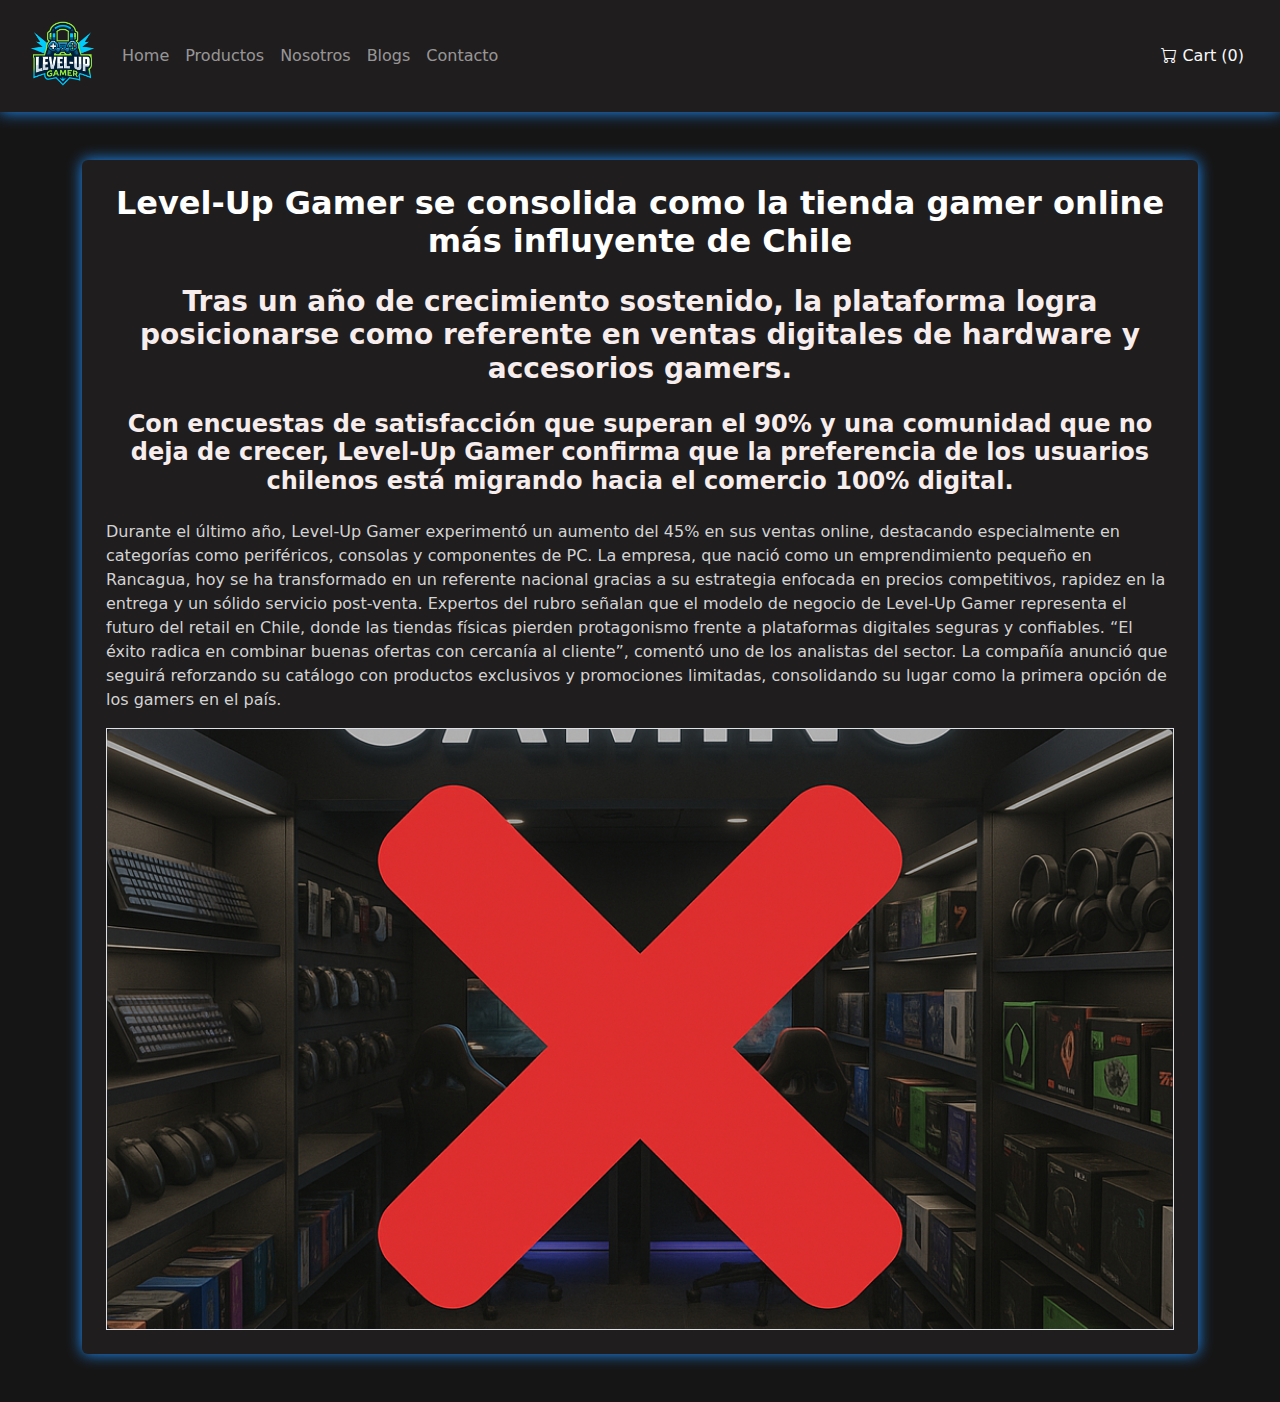
<file: blog1.html>
<!DOCTYPE html>
<html lang="en">
<head>
    <meta charset="UTF-8">
    <meta name="viewport" content="width=device-width, initial-scale=1.0">
    <title>Blogs - Noticias</title>
    <link
      href="https://cdn.jsdelivr.net/npm/bootstrap@5.3.3/dist/css/bootstrap.min.css"
      rel="stylesheet"
    />
    <link
      rel="stylesheet"
      href="https://cdn.jsdelivr.net/npm/bootstrap-icons/font/bootstrap-icons.css"
    />
    <link rel="stylesheet" href="./assets/css/blogs.css" />
</head>
<body style="background-color: #161515">
    <!-- NAVBAR -->
    <nav
      class="navbar navbar-expand-lg navbar-dark p-3"
      style="background-color: #1f1d1e"
    >
      <div class="container-fluid">
        <button
          class="navbar-toggler"
          type="button"
          data-bs-toggle="collapse"
          data-bs-target="#navbarTogglerDemo03"
          aria-controls="navbarTogglerDemo03"
          aria-expanded="false"
          aria-label="Toggle navigation"
        >
          <span class="navbar-toggler-icon"></span>
        </button>
        <a class="navbar-brand" href="#">
          <img
            src="./assets/img/Logotipo de _LEVEL-UP GAMER_.png"
            alt="Logo Level-Up Shop"
            height="70"
          />
        </a>
        <div class="collapse navbar-collapse" id="navbarTogglerDemo03">
          <ul class="navbar-nav me-auto mb-2 mb-lg-0">
            <li class="nav-item">
              <a class="nav-link" aria-current="page" href="#">Home</a>
            </li>
            <li class="nav-item">
              <a class="nav-link" href="./productos.html">Productos</a>
            </li>
            <li class="nav-item">
              <a class="nav-link" href="#">Nosotros</a>
            </li>
            <li class="nav-item">
              <a class="nav-link" href="./blogs.html">Blogs</a>
            </li>
            <li class="nav-item">
              <a class="nav-link" href="./contacto.html">Contacto</a>
            </li>
          </ul>
          <ul class="navbar-nav ms-auto">
            <li class="nav-item d-flex align-items-center">
              <a class="nav-link text-light" href="#">
                <i class="bi bi-cart"></i> Cart (0)
              </a>
            </li>
          </ul>
        </div>
      </div>
    </nav>

    <!-- BODY NOTICIA 1 -->
    <section class="container my-5">
        
        <div class="news-card rounded p-4 mb-5" style="background-color: #1f1d1e">
            <div>
                <div class="col g-4 align-items-center">
                    <div class="col">
                      <h2 class="text-center fw-bold mb-4" style="color: #ffffff">
                        Level-Up Gamer se consolida como la tienda gamer online más influyente de Chile
                        </h2>
                        <h3 class="text-center fw-bold mb-4" style="color: #f7eded">
                        Tras un año de crecimiento sostenido, la plataforma logra posicionarse como referente en ventas digitales de hardware y accesorios gamers.
                        </h3>
                        <h4 class="text-center fw-bold mb-4" style="color: #f7eded">
                            Con encuestas de satisfacción que superan el 90% y una comunidad que no deja de crecer, Level-Up Gamer confirma que la preferencia de los usuarios chilenos está migrando hacia el comercio 100% digital.
                        </h4>
                      <p class="" style="color: #d3d3d3">
                        Durante el último año, Level-Up Gamer experimentó un aumento del 45% en sus ventas online, destacando especialmente en categorías como periféricos, consolas y componentes de PC. La empresa, que nació como un emprendimiento pequeño en Rancagua, hoy se ha transformado en un referente nacional gracias a su estrategia enfocada en precios competitivos, rapidez en la entrega y un sólido servicio post-venta.
Expertos del rubro señalan que el modelo de negocio de Level-Up Gamer representa el futuro del retail en Chile, donde las tiendas físicas pierden protagonismo frente a plataformas digitales seguras y confiables. “El éxito radica en combinar buenas ofertas con cercanía al cliente”, comentó uno de los analistas del sector.
La compañía anunció que seguirá reforzando su catálogo con productos exclusivos y promociones limitadas, consolidando su lugar como la primera opción de los gamers en el país.
                      </p>
                    </div>
                    <div>
                        <div class="ratio ratio-16x9 border">
                          <img
                            src="./assets/img/no_tienda_fisica.png"
                            class="w-100 h-100 object-fit-cover rounded"
                            alt="Imagen del caso 1"
                          />
                        </div>
                      </div>
                  </div>
            </div>
          
        </div>

</body>
</html>
</file>
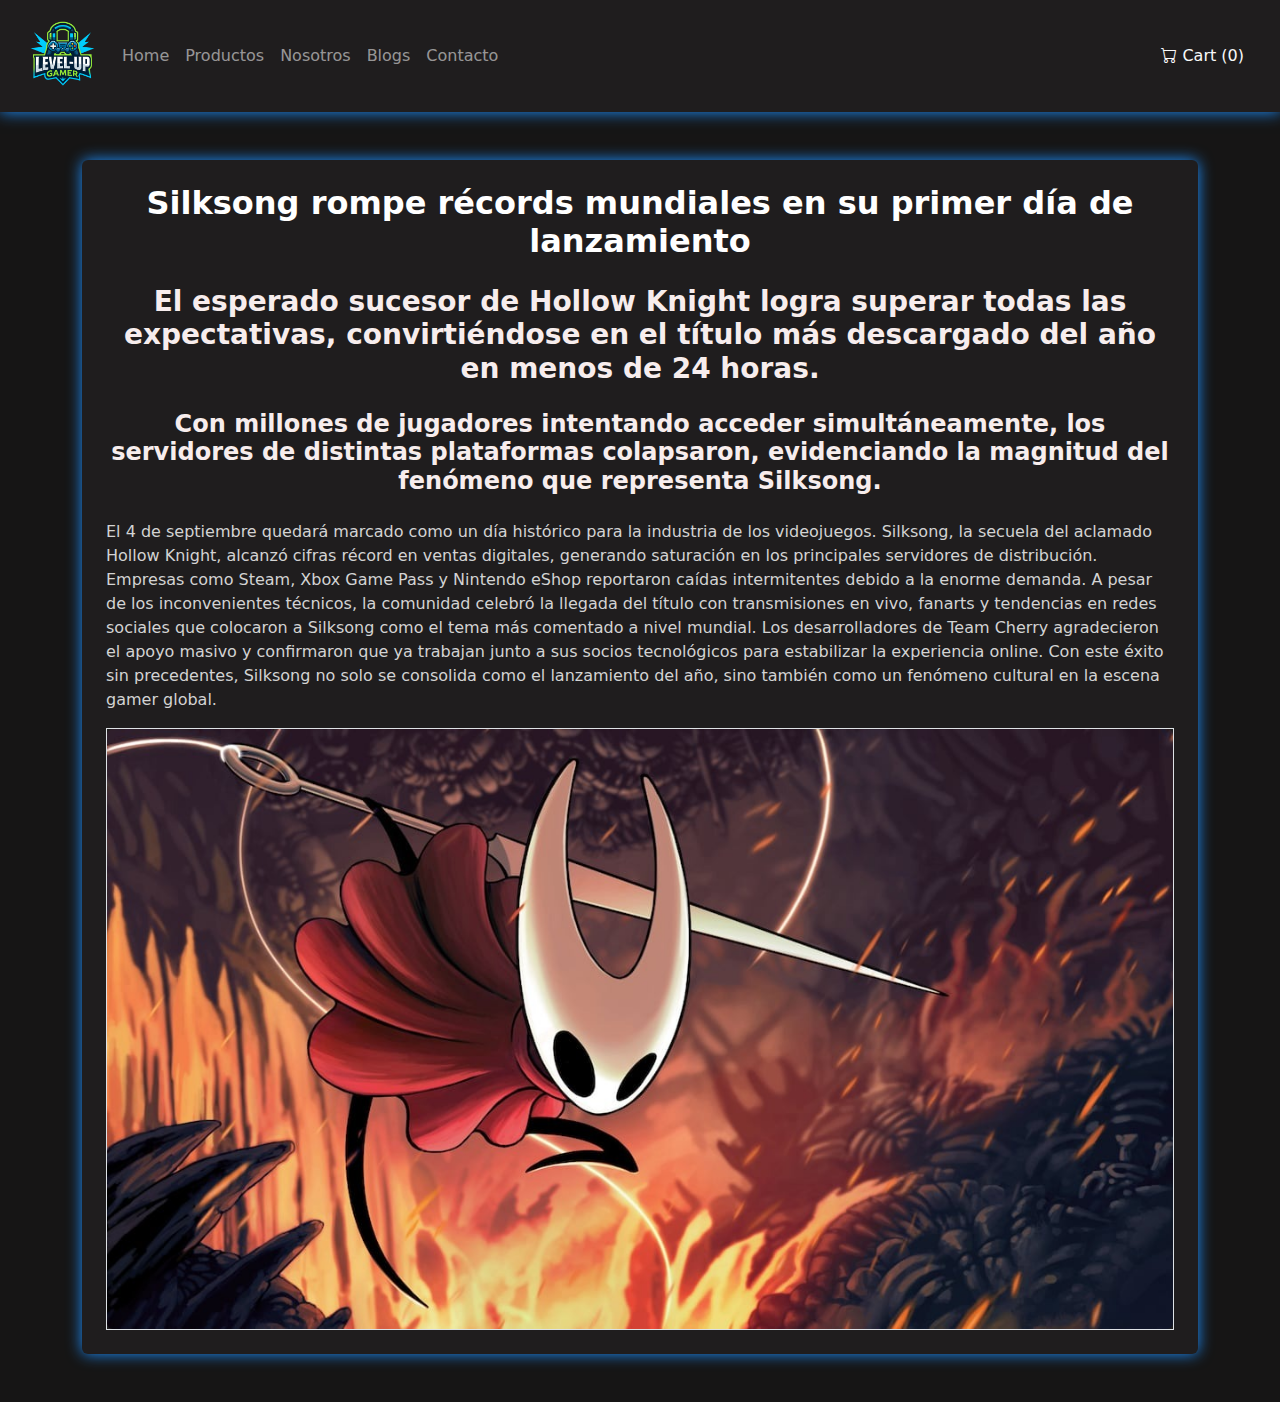
<file: blog2.html>
<!DOCTYPE html>
<html lang="en">
  <head>
    <meta charset="UTF-8" />
    <meta name="viewport" content="width=device-width, initial-scale=1.0" />
    <title>Blogs - Noticas</title>
    <link
      href="https://cdn.jsdelivr.net/npm/bootstrap@5.3.3/dist/css/bootstrap.min.css"
      rel="stylesheet"
    />
    <link rel="stylesheet" href="./assets/css/blogs.css" />
    <link
      rel="stylesheet"
      href="https://cdn.jsdelivr.net/npm/bootstrap-icons/font/bootstrap-icons.css"
    />
  </head>
  <body style="background-color: #161515">
    <!-- NAVBAR -->
    <nav
      class="navbar navbar-expand-lg navbar-dark p-3"
      style="background-color: #1f1d1e"
    >
      <div class="container-fluid">
        <button
          class="navbar-toggler"
          type="button"
          data-bs-toggle="collapse"
          data-bs-target="#navbarTogglerDemo03"
          aria-controls="navbarTogglerDemo03"
          aria-expanded="false"
          aria-label="Toggle navigation"
        >
          <span class="navbar-toggler-icon"></span>
        </button>
        <a class="navbar-brand" href="#">
          <img
            src="./assets/img/Logotipo de _LEVEL-UP GAMER_.png"
            alt="Logo Level-Up Shop"
            height="70"
          />
        </a>
        <div class="collapse navbar-collapse" id="navbarTogglerDemo03">
          <ul class="navbar-nav me-auto mb-2 mb-lg-0">
            <li class="nav-item">
              <a class="nav-link" aria-current="page" href="#">Home</a>
            </li>
            <li class="nav-item">
              <a class="nav-link" href="./productos.html">Productos</a>
            </li>
            <li class="nav-item">
              <a class="nav-link" href="#">Nosotros</a>
            </li>
            <li class="nav-item">
              <a class="nav-link" href="./blogs.html">Blogs</a>
            </li>
            <li class="nav-item">
              <a class="nav-link" href="./contacto.html">Contacto</a>
            </li>
          </ul>
          <ul class="navbar-nav ms-auto">
            <li class="nav-item d-flex align-items-center">
              <a class="nav-link text-light" href="#">
                <i class="bi bi-cart"></i> Cart (0)
              </a>
            </li>
          </ul>
        </div>
      </div>
    </nav>

    <!-- BODY NOTICIA 2 -->
    <section class="container my-5">
        
        <div class="news-card rounded p-4 mb-5" style="background-color: #1f1d1e">
            <div>
                <div class="col g-4 align-items-center">
                    <div class="col">
                      <h2 class="text-center fw-bold mb-4" style="color: #ffffff">
                        Silksong rompe récords mundiales en su primer día de lanzamiento
                        </h2>
                        <h3 class="text-center fw-bold mb-4" style="color: #f7eded">
                            El esperado sucesor de Hollow Knight logra superar todas las expectativas, convirtiéndose en el título más descargado del año en menos de 24 horas.
                        </h3>
                        <h4 class="text-center fw-bold mb-4" style="color: #f7eded">
                            Con millones de jugadores intentando acceder simultáneamente, los servidores de distintas plataformas colapsaron, evidenciando la magnitud del fenómeno que representa Silksong.
                        </h4>
                      <p class="" style="color: #d3d3d3">
                        El 4 de septiembre quedará marcado como un día histórico para la industria de los videojuegos. Silksong, la secuela del aclamado Hollow Knight, alcanzó cifras récord en ventas digitales, generando saturación en los principales servidores de distribución.

                        Empresas como Steam, Xbox Game Pass y Nintendo eShop reportaron caídas intermitentes debido a la enorme demanda. A pesar de los inconvenientes técnicos, la comunidad celebró la llegada del título con transmisiones en vivo, fanarts y tendencias en redes sociales que colocaron a Silksong como el tema más comentado a nivel mundial.
                        
                        Los desarrolladores de Team Cherry agradecieron el apoyo masivo y confirmaron que ya trabajan junto a sus socios tecnológicos para estabilizar la experiencia online. Con este éxito sin precedentes, Silksong no solo se consolida como el lanzamiento del año, sino también como un fenómeno cultural en la escena gamer global.
                      </p>
                    </div>
                    <div>
                        <div class="ratio ratio-16x9 border">
                          <img
                            src="./assets/img/silksong.jpg"
                            class="w-100 h-100 object-fit-cover rounded"
                            alt="Imagen del caso 2"
                          />
                        </div>
                      </div>
                  </div>
            </div>
          
        </div>

</body>
</html>
</file>
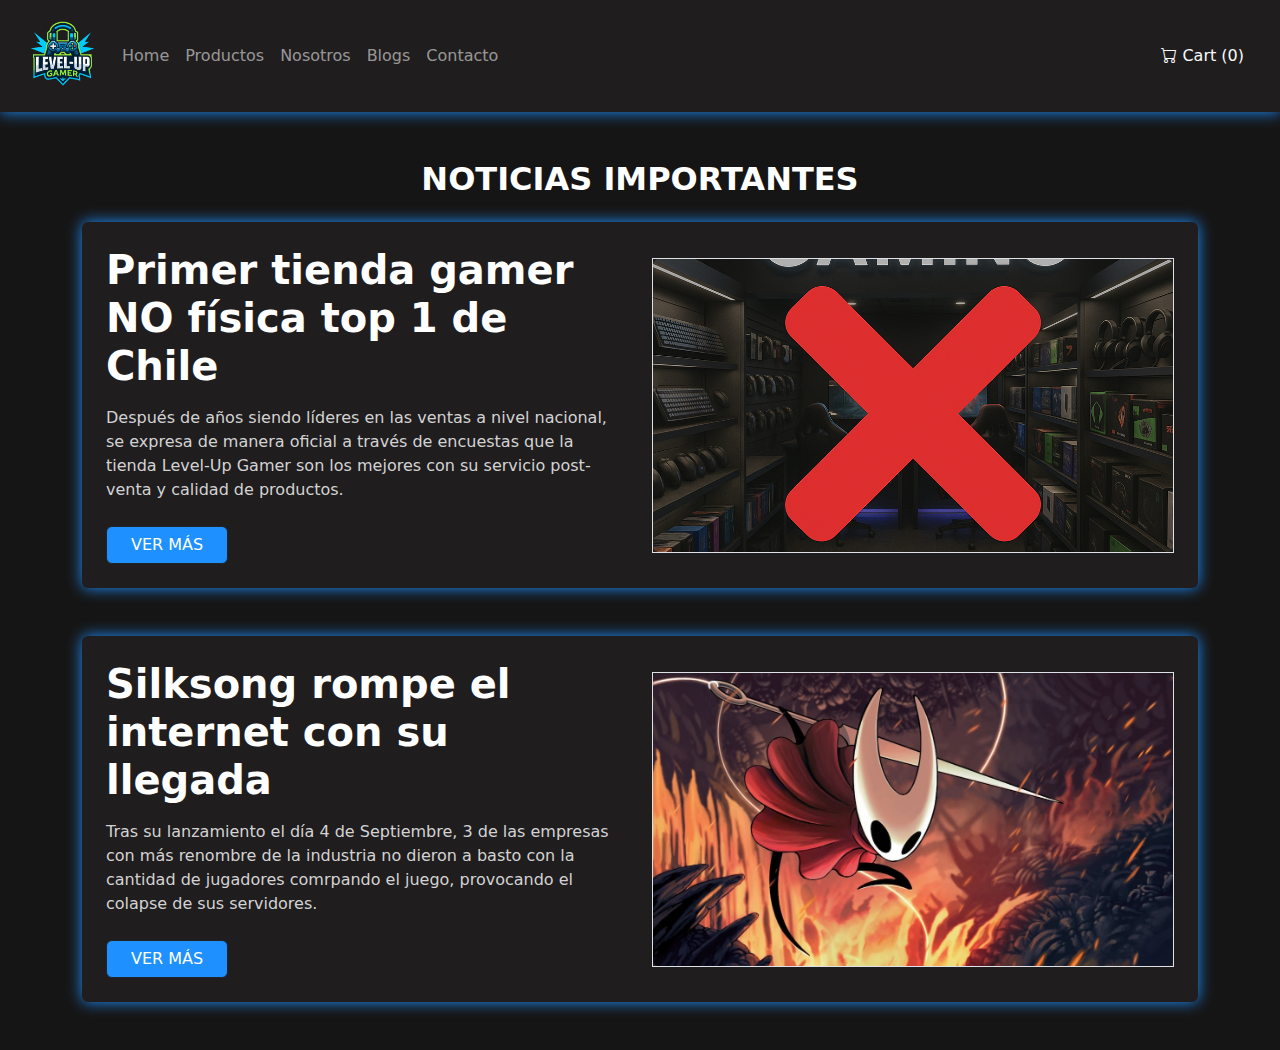
<file: blogs.html>
<!DOCTYPE html>
<html lang="en">
  <head>
    <meta charset="UTF-8" />
    <meta name="viewport" content="width=device-width, initial-scale=1.0" />
    <link
      href="https://cdn.jsdelivr.net/npm/bootstrap@5.3.3/dist/css/bootstrap.min.css"
      rel="stylesheet"
    />
    <link rel="stylesheet" href="./assets/css/blogs.css" />
    <link
      rel="stylesheet"
      href="https://cdn.jsdelivr.net/npm/bootstrap-icons/font/bootstrap-icons.css"
    />
    <title>Blogs</title>
  </head>
  <body style="background-color: #161515">
    <!-- NAVBAR -->
    <nav
      class="navbar navbar-expand-lg navbar-dark p-3"
      style="background-color: #1f1d1e"
    >
      <div class="container-fluid">
        <button
          class="navbar-toggler"
          type="button"
          data-bs-toggle="collapse"
          data-bs-target="#navbarTogglerDemo03"
          aria-controls="navbarTogglerDemo03"
          aria-expanded="false"
          aria-label="Toggle navigation"
        >
          <span class="navbar-toggler-icon"></span>
        </button>
        <a class="navbar-brand" href="#">
          <img
            src="./assets/img/Logotipo de _LEVEL-UP GAMER_.png"
            alt="Logo Level-Up Shop"
            height="70"
          />
        </a>
        <div class="collapse navbar-collapse" id="navbarTogglerDemo03">
          <ul class="navbar-nav me-auto mb-2 mb-lg-0">
            <li class="nav-item">
              <a class="nav-link" aria-current="page" href="#">Home</a>
            </li>
            <li class="nav-item">
              <a class="nav-link" href="#">Productos</a>
            </li>
            <li class="nav-item">
              <a class="nav-link" href="#">Nosotros</a>
            </li>
            <li class="nav-item">
              <a class="nav-link" href="#">Blogs</a>
            </li>
            <li class="nav-item">
              <a class="nav-link" href="#">Contacto</a>
            </li>
          </ul>
          <ul class="navbar-nav ms-auto">
            <li class="nav-item d-flex align-items-center">
              <a class="nav-link text-light" href="#">
                <i class="bi bi-cart"></i> Cart (0)
              </a>
            </li>
          </ul>
        </div>
      </div>
    </nav>

    <!-- SECTION BOX DATOS CURIOSOS -->
    <section class="container my-5">
      <h2 class="text-center fw-bold mb-4" style="color: #ffffff">
        NOTICIAS IMPORTANTES
      </h2>
      <div class="news-card rounded p-4 mb-5" style="background-color: #1f1d1e">
        <div class="row g-4 align-items-center">
          <div class="col-12 col-lg-6">
            <h3 class="display-6 fw-bold mb-3" style="color: #ffffff">
              Primer tienda gamer NO física top 1 de Chile
            </h3>
            <p class="" style="color: #d3d3d3">
              Después de años siendo líderes en las ventas a nivel nacional, se
              expresa de manera oficial a través de encuestas que la tienda
              Level-Up Gamer son los mejores con su servicio post-venta y
              calidad de productos.
            </p>
            <div class="mt-4">
              <a
                href="./blog1.html"
                class="btn btn-outline-dark px-4"
                style="color: #ffffff; background-color: #1e90ff"
                >VER MÁS</a
              >
            </div>
          </div>
          <div class="col-12 col-lg-6">
            <div class="ratio ratio-16x9 border">
              <img
                src="./assets/img/no_tienda_fisica.png"
                class="w-100 h-100 object-fit-cover rounded"
                alt="Imagen del caso 1"
              />
            </div>
          </div>
        </div>
      </div>
      <div class="news-card rounded p-4 mb-5" style="background-color: #1f1d1e">
        <div class="row g-4 align-items-center">
          <div class="col-12 col-lg-6">
            <h3 class="display-6 fw-bold mb-3" style="color: #ffffff">
              Silksong rompe el internet con su llegada
            </h3>
            <p class="" style="color: #d3d3d3">
              Tras su lanzamiento el día 4 de Septiembre, 3 de las empresas con
              más renombre de la industria no dieron a basto con la cantidad de
              jugadores comrpando el juego, provocando el colapse de sus
              servidores.
            </p>
            <div class="mt-4">
              <a
                href="./blog2.html"
                class="btn btn-outline-dark px-4"
                style="color: #ffffff; background-color: #1e90ff"
                >VER MÁS</a
              >
            </div>
          </div>
          <div class="col-12 col-lg-6">
            <div class="ratio ratio-16x9 border">
              <img
                src="/assets/img/silksong.jpg"
                class="w-100 h-100 object-fit-cover rounded"
                alt="Imagen del caso 2"
              />
            </div>
          </div>
        </div>
      </div>
    </section>
  </body>
</html>
</file>
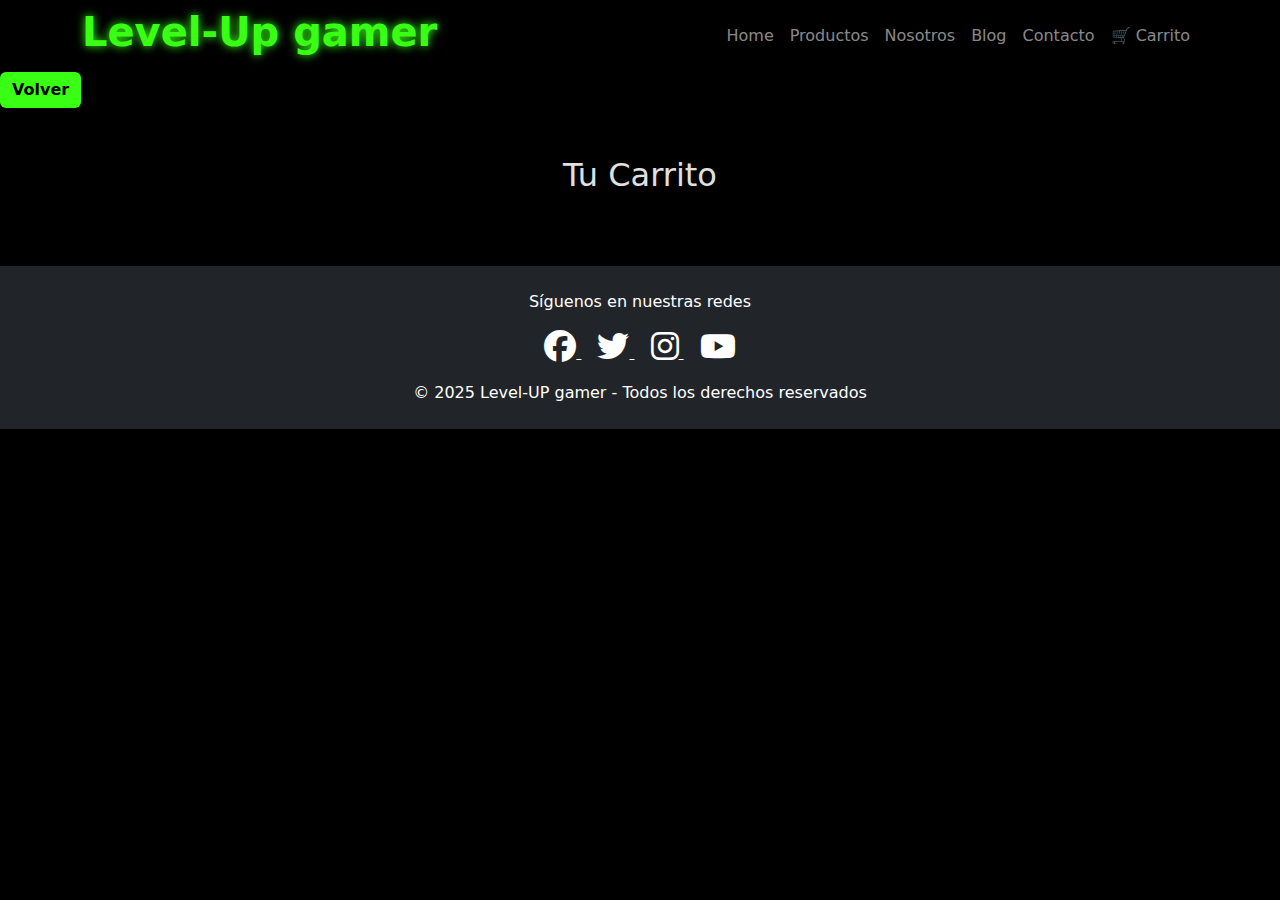
<file: carrito.html>
<!DOCTYPE html>
<html lang="en">
<head>
    <meta charset="UTF-8">
    <meta name="viewport" content="width=device-width, initial-scale=1.0">
    <title>Document</title>

    <link href="https://cdnjs.cloudflare.com/ajax/libs/font-awesome/6.4.0/css/all.min.css" rel="stylesheet">
    <link href="https://cdn.jsdelivr.net/npm/bootstrap@5.3.2/dist/css/bootstrap.min.css" rel="stylesheet">
    <link rel="stylesheet" href="CSS/style.css">
</head>
<body>
     <div class="main-container">
        <!--Titulo y navbar-->
        <div class="navbar navbar-expand-lg navbar-dark bg-dark">
            <header class="main-header container">
                <h1 class="text-white">Level-Up gamer</h1>
                <button class="navbar-toggler" type="button" data-bs-toggle="collapse" data-bs-target="#navbar" >
                    <span class="navbar-toggler-icon"></span>
                </button>
                <div class="collapse navbar-collapse" id="navbar">
                    <ul class="navbar-nav ms-auto">
                        <li class="nav-item">
                            <a class="nav-link" href="index.html">Home</a>
                        </li>
                        <li class="nav-item">
                            <a class="nav-link" href="#">Productos</a>
                        </li>
                        <li class="nav-item">
                            <a class="nav-link" href="#">Nosotros</a>
                        </li>
                        <li class="nav-item">
                            <a class="nav-link" href="#">Blog</a>
                        </li>
                        <li class="nav-item">
                            <a class="nav-link" href="#">Contacto</a>
                        </li>
                        <li class="nav-item">
                            <a class="nav-link" href="#">🛒 Carrito</a>
                        </li>
                    </ul>
                </div>
            </header>
        </div>
        <a href="index.html" class="btn btn-primary"> Volver </a>


        <!-- Contenido de carrito -->
    
        <div class="container my-5">
            <h2 class="text-center mb-4 text-neon">Tu Carrito</h2>
            <div class="row" id="carritoProductos">
        
            </div>
        </div>


     <!-- Footer -->
        <footer class="bg-dark text-white text-center py-4">
            <p>Síguenos en nuestras redes</p>
            <a href="https://www.facebook.com" target="_blank" class="text-white me-3">
                <i class="fab fa-facebook fa-2x"></i>
            </a>
            <a href="https://www.twitter.com" target="_blank" class="text-white me-3">
                <i class="fab fa-twitter fa-2x"></i>
            </a>
            <a href="https://www.instagram.com" target="_blank" class="text-white me-3">
                <i class="fab fa-instagram fa-2x"></i>
            </a>
            <a href="https://www.youtube.com" target="_blank" class="text-white">
                <i class="fab fa-youtube fa-2x"></i>
            </a>
            <p class="mt-3 mb-0 text" >&copy; 2025 Level-UP gamer - Todos los derechos reservados</p>
        </footer>
    </div>
 
    <!-- Scripts -->
    <script src="https://cdn.jsdelivr.net/npm/bootstrap@5.3.2/dist/js/bootstrap.bundle.min.js"></script>
    <script src="Scripts/Productos.js"></script>
    <script src="Scripts/carrito.js"></script>

</body>
</html>
</file>
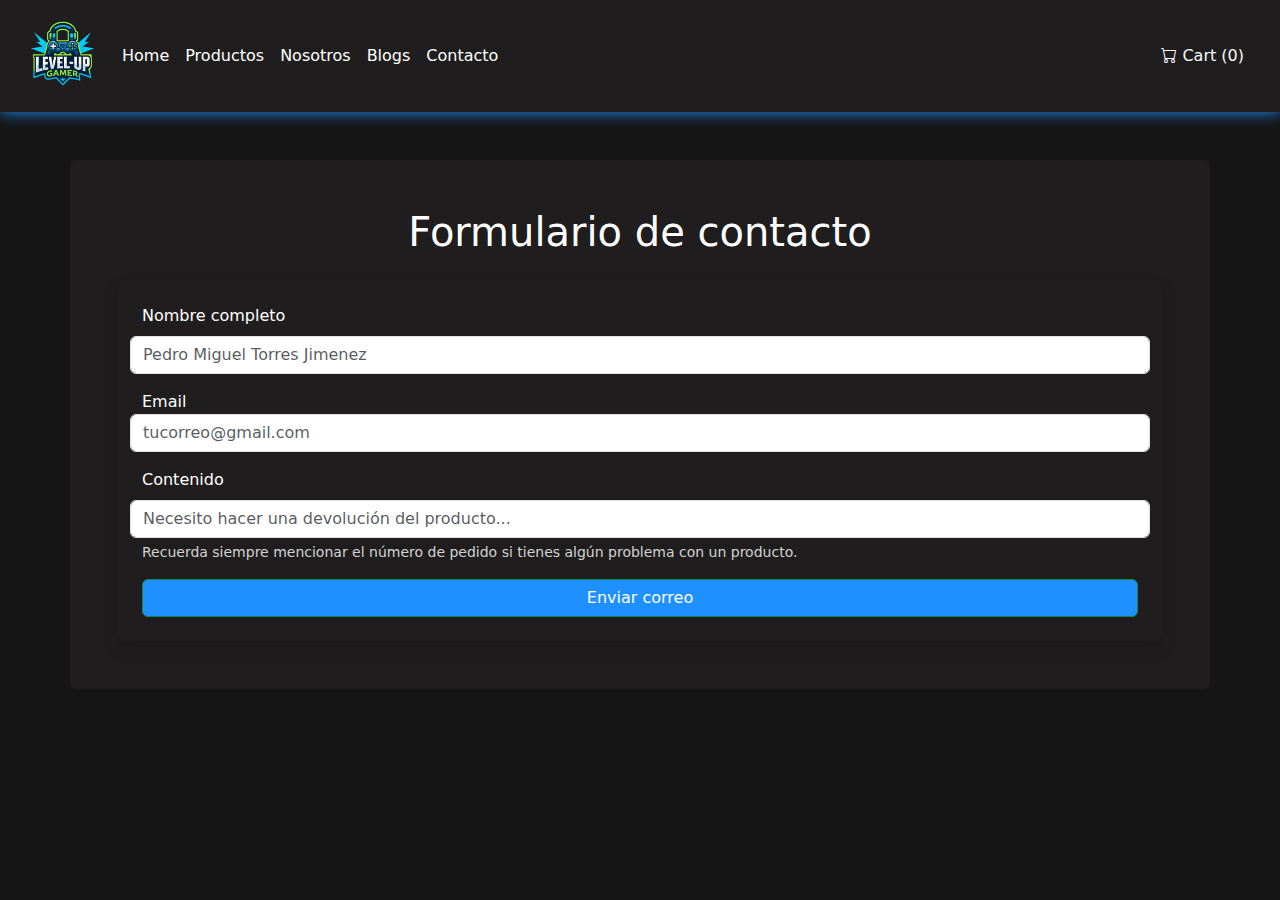
<file: contacto.html>
<!DOCTYPE html>
<html lang="en">
  <head>
    <meta charset="UTF-8" />
    <meta name="viewport" content="width=device-width, initial-scale=1.0" />
    <link
      href="https://cdn.jsdelivr.net/npm/bootstrap@5.3.3/dist/css/bootstrap.min.css"
      rel="stylesheet"
    />
    <link
      rel="stylesheet"
      href="https://cdn.jsdelivr.net/npm/bootstrap-icons/font/bootstrap-icons.css"
    />
    <link rel="stylesheet" href="./assets/css/contacto.css" />
    <title>Contacto</title>
  </head>
  <body style="background-color: #161515">
    <!-- NAVBAR -->
    <nav
      class="navbar navbar-expand-lg navbar-dark p-3"
      style="background-color: #1f1d1e"
    >
      <div class="container-fluid">
        <button
          class="navbar-toggler"
          type="button"
          data-bs-toggle="collapse"
          data-bs-target="#navbarTogglerDemo03"
          aria-controls="navbarTogglerDemo03"
          aria-expanded="false"
          aria-label="Toggle navigation"
        >
          <span class="navbar-toggler-icon"></span>
        </button>
        <a class="navbar-brand" href="#">
          <img
            src="./assets/img/Logotipo de _LEVEL-UP GAMER_.png"
            alt="Logo Level-Up Shop"
            height="70"
          />
        </a>
        <div class="collapse navbar-collapse" id="navbarTogglerDemo03">
          <ul class="navbar-nav me-auto mb-2 mb-lg-0">
            <li class="nav-item">
              <a class="nav-link" aria-current="page" href="#">Home</a>
            </li>
            <li class="nav-item">
              <a class="nav-link" href="#">Productos</a>
            </li>
            <li class="nav-item">
              <a class="nav-link" href="#">Nosotros</a>
            </li>
            <li class="nav-item">
              <a class="nav-link" href="./contacto.html">Blogs</a>
            </li>
            <li class="nav-item">
              <a class="nav-link" href="./contacto.html">Contacto</a>
            </li>
          </ul>
          <ul class="navbar-nav ms-auto">
            <li class="nav-item d-flex align-items-center">
              <a class="nav-link text-light" href="#">
                <i class="bi bi-cart"></i> Cart (0)
              </a>
            </li>
          </ul>
        </div>
      </div>
    </nav>

    <!-- FORMULARIO DE CONTACTO -->
    <div class="container p-5 rounded mt-5" style="background-color: #1f1d1e">
      <h1 class="mb-4 text-center" style="color: white; border: black">
        Formulario de contacto
      </h1>
      <form
        id="userform"
        class="p-4 rounded shadow"
        style="background-color: #1f1d1e; color: #ffffff"
      >
        <div class="row mb-3">
          <label for="correo" class="form-label">Nombre completo</label>
          <input
            type="text"
            id="correo"
            class="form-control"
            placeholder="Pedro Miguel Torres Jimenez"
            required
          />
        </div>
        <div class="row mb-3">
          <label for="inputEmail4">Email</label>
          <input
            type="email"
            class="form-control"
            id="inputEmail4"
            placeholder="tucorreo@gmail.com"
          />
        </div>
        <div class="row mb-3">
          <label for="correo" class="form-label">Contenido</label>
          <input
            type="text"
            id="correo"
            class="form-control"
            aria-describedby="cotenidoHelpBlock"
            placeholder="Necesito hacer una devolución del producto..."
            required
          />
          <small
            id="contenidoHelpBlock"
            class="form-text"
            style="color: #d3d3d3"
          >
            Recuerda siempre mencionar el número de pedido si tienes algún
            problema con un producto.
          </small>
        </div>
        <div class="d-grid">
          <button
            type="submit"
            class="btn btn-success"
            style="background-color: #1e90ff"
          >
            Enviar correo
          </button>
        </div>
      </form>
    </div>
  </body>
</html>
</file>
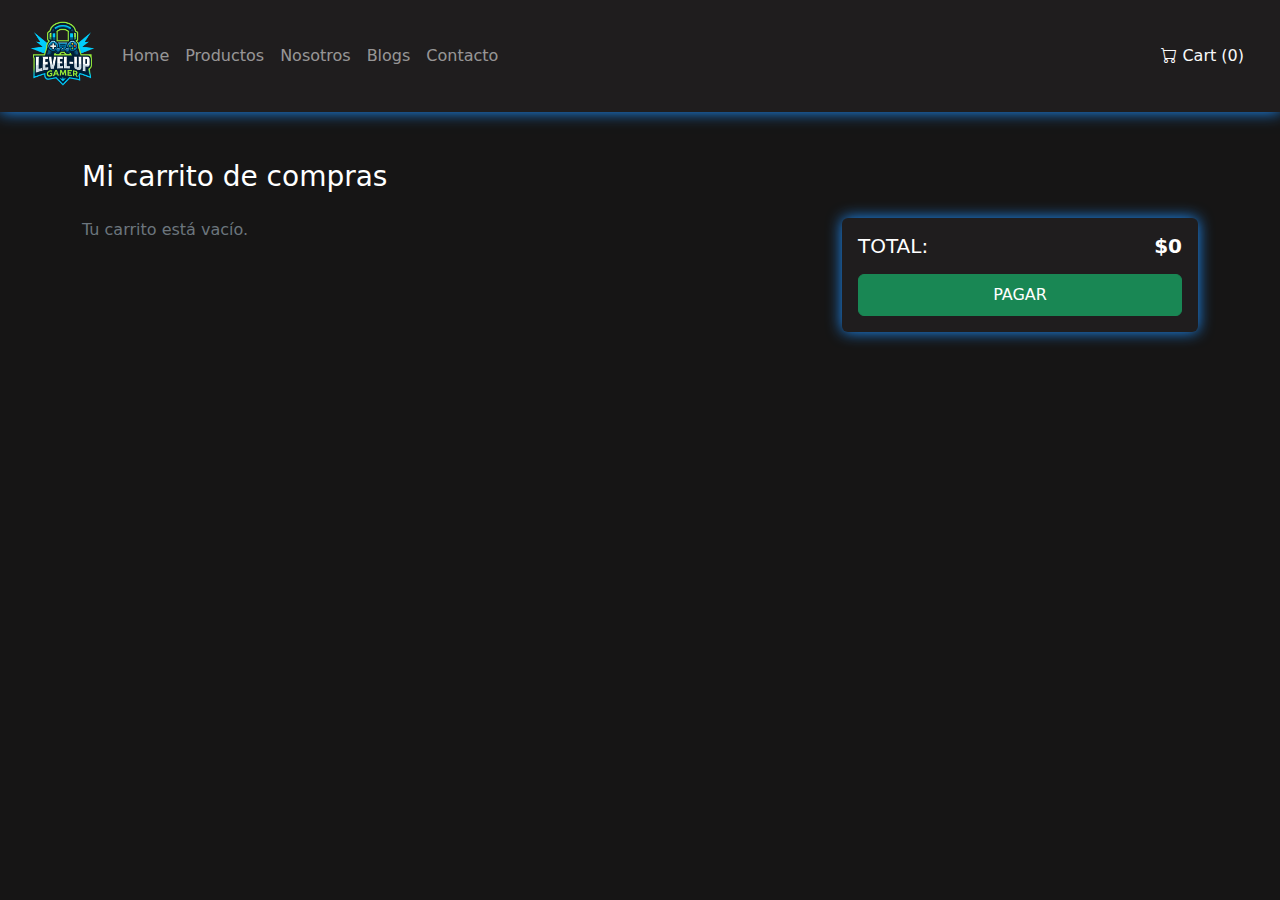
<file: detalleProducto.html>
<!DOCTYPE html>
<html lang="en">
  <head>
    <meta charset="UTF-8" />
    <meta name="viewport" content="width=device-width, initial-scale=1.0" />
    <link rel="stylesheet" href="./assets/css/detalleProducto.css" />
    <link
      href="https://cdn.jsdelivr.net/npm/bootstrap@5.3.3/dist/css/bootstrap.min.css"
      rel="stylesheet"
    />
    <link
      rel="stylesheet"
      href="https://cdn.jsdelivr.net/npm/bootstrap-icons/font/bootstrap-icons.css"
    />
    <title>Detalle productos</title>
  </head>
  <body style="background-color: #161515">
    <!-- Nav Bar -->
    <header>
      <nav
        class="navbar navbar-expand-lg navbar-dark p-3"
        style="background-color: #1f1d1e"
      >
        <div class="container-fluid">
          <button
            class="navbar-toggler"
            type="button"
            data-bs-toggle="collapse"
            data-bs-target="#navbarTogglerDemo03"
            aria-controls="navbarTogglerDemo03"
            aria-expanded="false"
            aria-label="Toggle navigation"
          >
            <span class="navbar-toggler-icon"></span>
          </button>
          <a class="navbar-brand" href="#">
            <img
              src="./assets/img/Logotipo de _LEVEL-UP GAMER_.png"
              alt="Logo Level-Up Shop"
              height="70"
            />
          </a>
          <div class="collapse navbar-collapse" id="navbarTogglerDemo03">
            <ul class="navbar-nav me-auto mb-2 mb-lg-0">
              <li class="nav-item">
                <a class="nav-link" aria-current="page" href="#">Home</a>
              </li>
              <li class="nav-item">
                <a class="nav-link" href="./productos.html">Productos</a>
              </li>
              <li class="nav-item">
                <a class="nav-link" href="#">Nosotros</a>
              </li>
              <li class="nav-item">
                <a class="nav-link" href="./blogs.html">Blogs</a>
              </li>
              <li class="nav-item">
                <a class="nav-link" href="./contacto.html">Contacto</a>
              </li>
            </ul>
            <ul class="navbar-nav ms-auto">
              <li class="nav-item d-flex align-items-center">
                <a class="nav-link text-light" href="#">
                  <i class="bi bi-cart"></i> Cart (0)
                </a>
              </li>
            </ul>
          </div>
        </div>
      </nav>
    </header>
    <!-- DETALLE DE PRODUCTOS -->
    <section class="container my-5">
      <h3 class="mb-4 text-white">Mi carrito de compras</h3>
      <div class="row g-4">
        <!-- LISTA -->
        <div class="col-12 col-lg-8">
          <div id="cart-items" class="d-grid gap-3"></div>
        </div>

        <!-- RESUMEN -->
        <div class="col-12 col-lg-4">
          <div class="card border-0" style="background: #1f1d1e; color: #fff">
            <div class="card-body">
              <div
                class="d-flex justify-content-between align-items-center mb-3"
              >
                <h5 class="mb-0">TOTAL:</h5>
                <h5 class="mb-0 fw-bold" id="cart-total">$0</h5>
              </div>
              <button class="btn btn-success w-100 py-2">PAGAR</button>
            </div>
          </div>
        </div>
      </div>
    </section>

    <script src="https://cdn.jsdelivr.net/npm/bootstrap@5.3.3/dist/js/bootstrap.bundle.min.js"></script>
    <script src="./assets/js/detalleProducto.js"></script>
  </body>
</html>
</file>
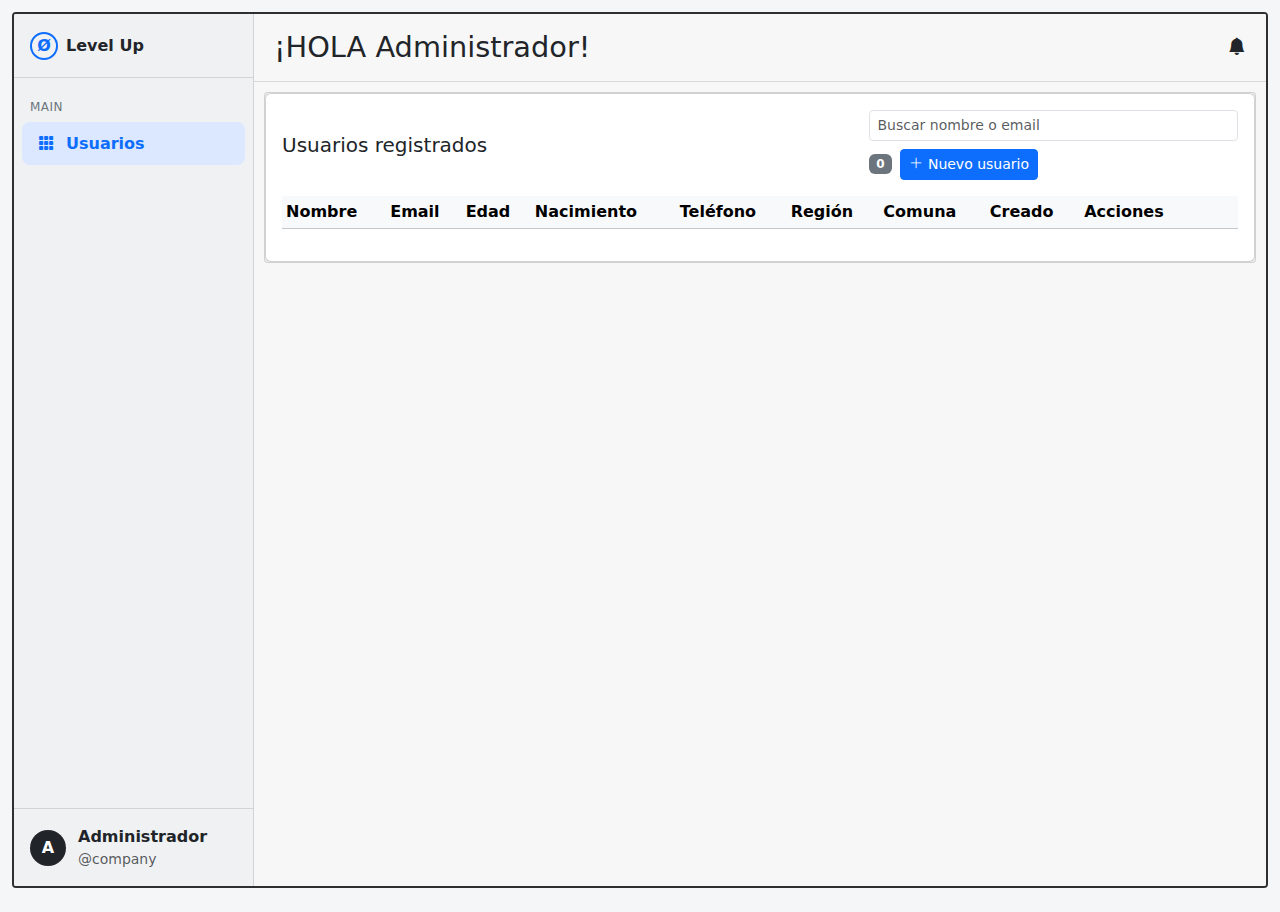
<file: homeAdmin.html>
<!DOCTYPE html>
<html lang="es">
  <head>
    <meta charset="utf-8" />
    <meta name="viewport" content="width=device-width, initial-scale=1" />
    <title>Home Administrador</title>

    <!-- Bootstrap -->
    <link
      href="https://cdn.jsdelivr.net/npm/bootstrap@5.3.3/dist/css/bootstrap.min.css"
      rel="stylesheet"
    />
    <link
      href="https://cdn.jsdelivr.net/npm/bootstrap-icons@1.11.3/font/bootstrap-icons.css"
      rel="stylesheet"
    />
    <link rel="stylesheet" href="/assets/css/homeAdmin.css" />
  </head>
  <body>
    <div class="app">
      <!-- Sidebar desktop -->
      <aside class="app-sidebar d-none d-lg-flex">
        <div class="brand">
          <div class="logo">Ø</div>
          <strong>Level Up</strong>
        </div>
        <nav class="sidebar-nav d-flex flex-column pt-2">
          <div class="nav-section-title">Main</div>
          <a class="nav-link active" href="#"
            ><i class="bi bi-grid-3x3-gap-fill"></i> Usuarios
          </a>
        </nav>
        <div class="sidebar-footer">
          <a href="#" class="profile-card text-decoration-none text-reset">
            <div class="avatar">A</div>
            <div>
              <div class="fw-semibold">Administrador</div>
              <div class="text-muted small">@company</div>
            </div>
          </a>
        </div>
      </aside>

      <!-- Offcanvas sidebar (mobile) -->
      <div
        class="offcanvas offcanvas-start d-lg-none"
        tabindex="-1"
        id="sidebarOffcanvas"
        aria-labelledby="sidebarOffcanvasLabel"
      >
        <div class="offcanvas-header">
          <h5
            class="offcanvas-title d-flex align-items-center gap-2"
            id="sidebarOffcanvasLabel"
          >
            <span class="logo-sm">Ø</span> <strong>Level Up</strong>
          </h5>
          <button
            type="button"
            class="btn-close"
            data-bs-dismiss="offcanvas"
            aria-label="Close"
          ></button>
        </div>
        <div class="offcanvas-body p-0">
          <nav class="sidebar-nav d-flex flex-column pt-2">
            <div class="nav-section-title px-3">Main</div>
            <a class="nav-link active" href="#" data-bs-dismiss="offcanvas"
              ><i class="bi bi-grid-3x3-gap-fill"></i> Usuarios
            </a>
          </nav>

          <div class="sidebar-sep my-2"></div>

          <div class="px-3 pb-3">
            <a href="#" class="profile-card text-decoration-none text-reset">
              <div class="avatar">A</div>
              <div>
                <div class="fw-semibold">Administrador</div>
                <div class="text-muted small">@company</div>
              </div>
            </a>
          </div>
        </div>
      </div>

      <!-- Contenido -->
      <main class="app-content">
        <div class="content-header">
          <div class="d-flex align-items-center gap-2">
            <!-- Toggler mobile -->
            <button
              class="btn btn-outline-secondary d-lg-none"
              type="button"
              data-bs-toggle="offcanvas"
              data-bs-target="#sidebarOffcanvas"
              aria-controls="sidebarOffcanvas"
            >
              <i class="bi bi-list"></i>
            </button>
            <h1 class="mb-0">¡HOLA Administrador!</h1>
          </div>
          <i class="bi bi-bell-fill content-bell" aria-hidden="true"></i>
        </div>

        <div class="content-body">
          <section class="panel panel-main w-100">
            <div class="card w-100">
              <div class="card-body">
                <div
                  class="toolbar d-flex flex-wrap gap-2 justify-content-between align-items-center mb-3"
                >
                  <h5 class="card-title m-0">Usuarios registrados</h5>
                  <div
                    class="filters d-flex flex-wrap gap-2 align-items-center"
                  >
                    <input
                      id="filtroUsuarios"
                      class="form-control form-control-sm"
                      placeholder="Buscar nombre o email"
                    />
                    <span id="totalUsuarios" class="badge text-bg-secondary"
                      >0</span
                    >
                    <button id="btnNuevoUsuario" class="btn btn-primary btn-sm">
                      <i class="bi bi-plus-lg"></i> Nuevo usuario
                    </button>
                  </div>
                </div>

                <div class="table-responsive">
                  <table
                    class="table table-sm table-striped align-middle"
                    id="tablaUsuarios"
                  >
                    <thead class="table-light">
                      <tr>
                        <th>Nombre</th>
                        <th>Email</th>
                        <th>Edad</th>
                        <th>Nacimiento</th>
                        <th>Teléfono</th>
                        <th>Región</th>
                        <th>Comuna</th>
                        <th>Creado</th>
                        <th style="min-width: 120px">Acciones</th>
                      </tr>
                    </thead>
                    <tbody id="tbodyUsuarios"></tbody>
                  </table>
                </div>

                <div id="estadoVacio" class="text-muted small py-2 d-none">
                  No hay usuarios registrados todavía.
                </div>
              </div>
            </div>
          </section>
        </div>
      </main>
    </div>

    <!-- Modal CRUD Usuario -->
    <div
      class="modal fade"
      id="usuarioModal"
      tabindex="-1"
      aria-labelledby="usuarioModalLabel"
      aria-hidden="true"
    >
      <div class="modal-dialog modal-dialog-centered">
        <form id="formUsuario" class="modal-content">
          <div class="modal-header">
            <h5 class="modal-title" id="usuarioModalLabel">Nuevo usuario</h5>
            <button
              type="button"
              class="btn-close"
              data-bs-dismiss="modal"
              aria-label="Cerrar"
            ></button>
          </div>

          <div class="modal-body">
            <input type="hidden" id="usuarioId" />
            <div class="row g-3">
              <div class="col-12">
                <label class="form-label" for="uNombre">Nombre completo</label>
                <input class="form-control" id="uNombre" required />
              </div>
              <div class="col-12 col-md-6">
                <label class="form-label" for="uEmail">Email</label>
                <input type="email" class="form-control" id="uEmail" required />
              </div>
              <div class="col-12 col-md-6">
                <label class="form-label" for="uFecha"
                  >Fecha de nacimiento</label
                >
                <input type="date" class="form-control" id="uFecha" required />
                <div class="form-text">Debe ser mayor de 18 años.</div>
              </div>
              <div class="col-12 col-md-6">
                <label class="form-label" for="uTelefono"
                  >Teléfono (opcional)</label
                >
                <input class="form-control" id="uTelefono" />
              </div>
              <div class="col-12 col-md-6">
                <label class="form-label" for="uRegion">Región</label>
                <select class="form-select" id="uRegion" required>
                  <option selected disabled>Seleccione una región</option>
                  <option>Región de Valparaíso</option>
                  <option>Región Metropolitana</option>
                </select>
              </div>
              <div class="col-12">
                <label class="form-label" for="uComuna">Comuna</label>
                <select class="form-select" id="uComuna" required disabled>
                  <option selected disabled>
                    Seleccione una región primero
                  </option>
                </select>
              </div>
            </div>
            <div id="modalAlert" class="alert alert-danger mt-3 d-none"></div>
          </div>

          <div class="modal-footer">
            <button
              type="button"
              class="btn btn-outline-secondary"
              data-bs-dismiss="modal"
            >
              Cancelar
            </button>
            <button type="submit" class="btn btn-primary">Guardar</button>
          </div>
        </form>
      </div>
    </div>

    <!-- Scripts -->
    <script src="https://cdn.jsdelivr.net/npm/bootstrap@5.3.3/dist/js/bootstrap.bundle.min.js"></script>
    <script src="/assets/js/homeAdmin.js"></script>
  </body>
</html>
</file>
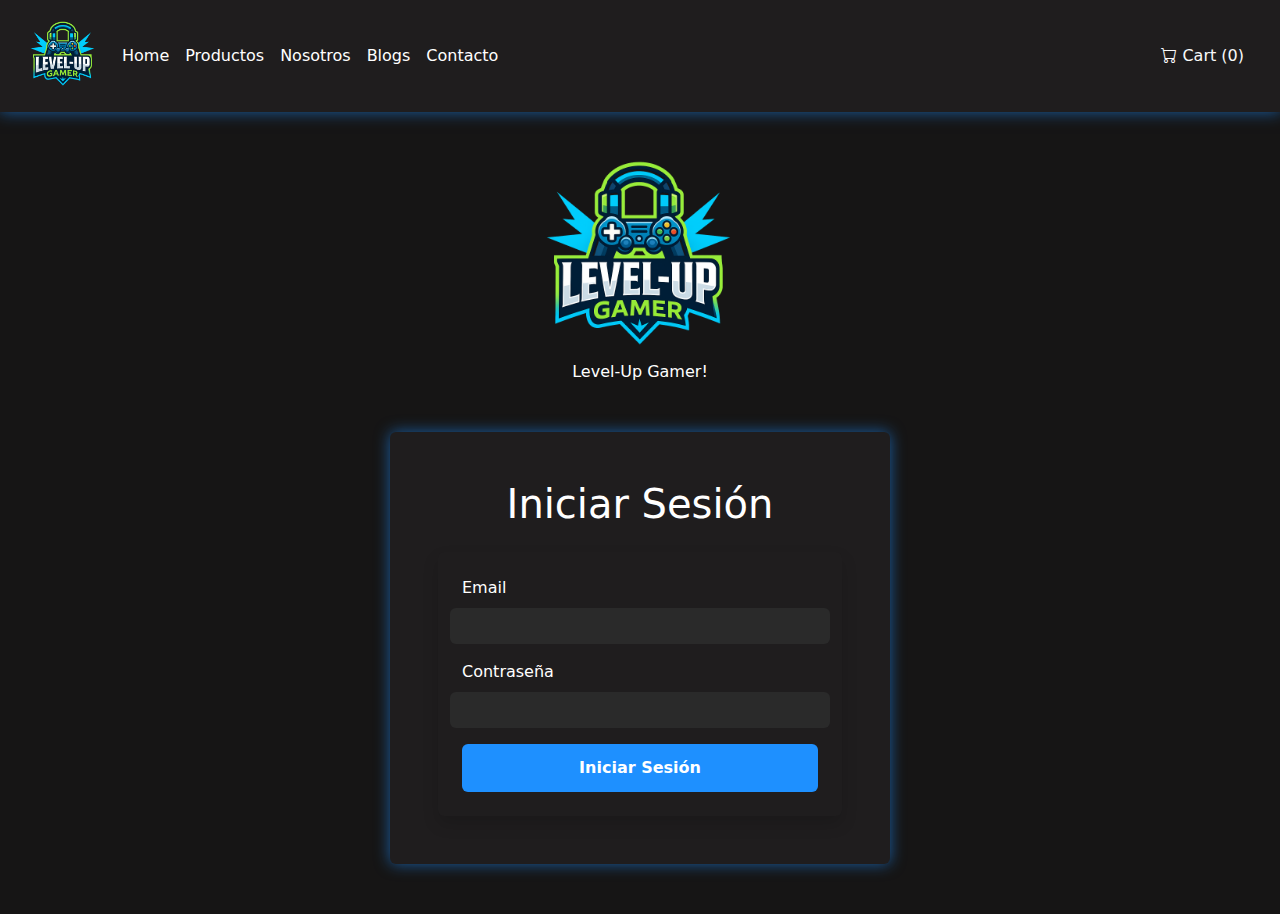
<file: inicioSesion.html>
<!DOCTYPE html>
<html lang="en">
  <head>
    <meta charset="UTF-8" />
    <meta name="viewport" content="width=device-width, initial-scale=1.0" />
    <link
      href="https://cdn.jsdelivr.net/npm/bootstrap@5.3.3/dist/css/bootstrap.min.css"
      rel="stylesheet"
    />
    <link rel="stylesheet" href="./assets/css/inicioSesion.css" />
    <link
      rel="stylesheet"
      href="https://cdn.jsdelivr.net/npm/bootstrap-icons/font/bootstrap-icons.css"
    />
    <title>Iniciar Sesión - LevelUp Shop</title>
  </head>
  <body style="background-color: #161515">
    <!-- NAVBAR -->
    <nav
      class="navbar navbar-expand-lg navbar-dark p-3"
      style="background-color: #1f1d1e"
    >
      <div class="container-fluid">
        <button
          class="navbar-toggler"
          type="button"
          data-bs-toggle="collapse"
          data-bs-target="#navbarTogglerDemo03"
          aria-controls="navbarTogglerDemo03"
          aria-expanded="false"
          aria-label="Toggle navigation"
        >
          <span class="navbar-toggler-icon"></span>
        </button>
        <a class="navbar-brand" href="#">
          <img
            src="./assets/img/Logotipo de _LEVEL-UP GAMER_.png"
            alt="Logo Level-Up Shop"
            height="70"
          />
        </a>
        <div class="collapse navbar-collapse" id="navbarTogglerDemo03">
          <ul class="navbar-nav me-auto mb-2 mb-lg-0">
            <li class="nav-item">
              <a class="nav-link" aria-current="page" href="#">Home</a>
            </li>
            <li class="nav-item">
              <a class="nav-link" href="#">Productos</a>
            </li>
            <li class="nav-item">
              <a class="nav-link" href="#">Nosotros</a>
            </li>
            <li class="nav-item">
              <a class="nav-link" href="#">Blogs</a>
            </li>
            <li class="nav-item">
              <a class="nav-link" href="#">Contacto</a>
            </li>
          </ul>
          <ul class="navbar-nav ms-auto">
            <li class="nav-item d-flex align-items-center">
              <a class="nav-link text-light" href="#">
                <i class="bi bi-cart"></i> Cart (0)
              </a>
            </li>
          </ul>
        </div>
      </div>
    </nav>

    <!-- LEVEL UP ICON -->
    <div class="d-flex justify-content-center m-5">
      <div class="d-flex flex-column">
        <img
          src="./assets/img/Logotipo de _LEVEL-UP GAMER_.png"
          alt="Logotipo LevelUp"
          width="200px"
        />
        <span style="color: #ffffff" class="text-center">Level-Up Gamer!</span>
      </div>
    </div>

    <!-- INICIO DE SESION -->
    <div class="container p-5 rounded mt-5" style="background-color: #1f1d1e">
      <h1 class="mb-4 text-center" style="color: white; border: black">
        Iniciar Sesión
      </h1>
      <form
        id="userform"
        class="p-4 rounded shadow"
        style="background-color: #1f1d1e; color: #ffffff"
      >
        <div class="row mb-3">
          <label for="correo" class="form-label">Email</label>
          <input type="email" id="correo" class="form-control" required />
        </div>
        <div class="row mb-3">
          <label for="contrasena" class="form-label">Contraseña</label>
          <input
            type="password"
            id="contrasena"
            class="form-control"
            required
          />
        </div>
        <div class="d-grid">
          <button
            type="submit"
            class="btn btn-success"
            style="background-color: #1e90ff"
          >
            Iniciar Sesión
          </button>
        </div>
      </form>
    </div>

    <script src="https://cdn.jsdelivr.net/npm/bootstrap@5.3.3/dist/js/bootstrap.bundle.min.js"></script>
  </body>
</html>
</file>
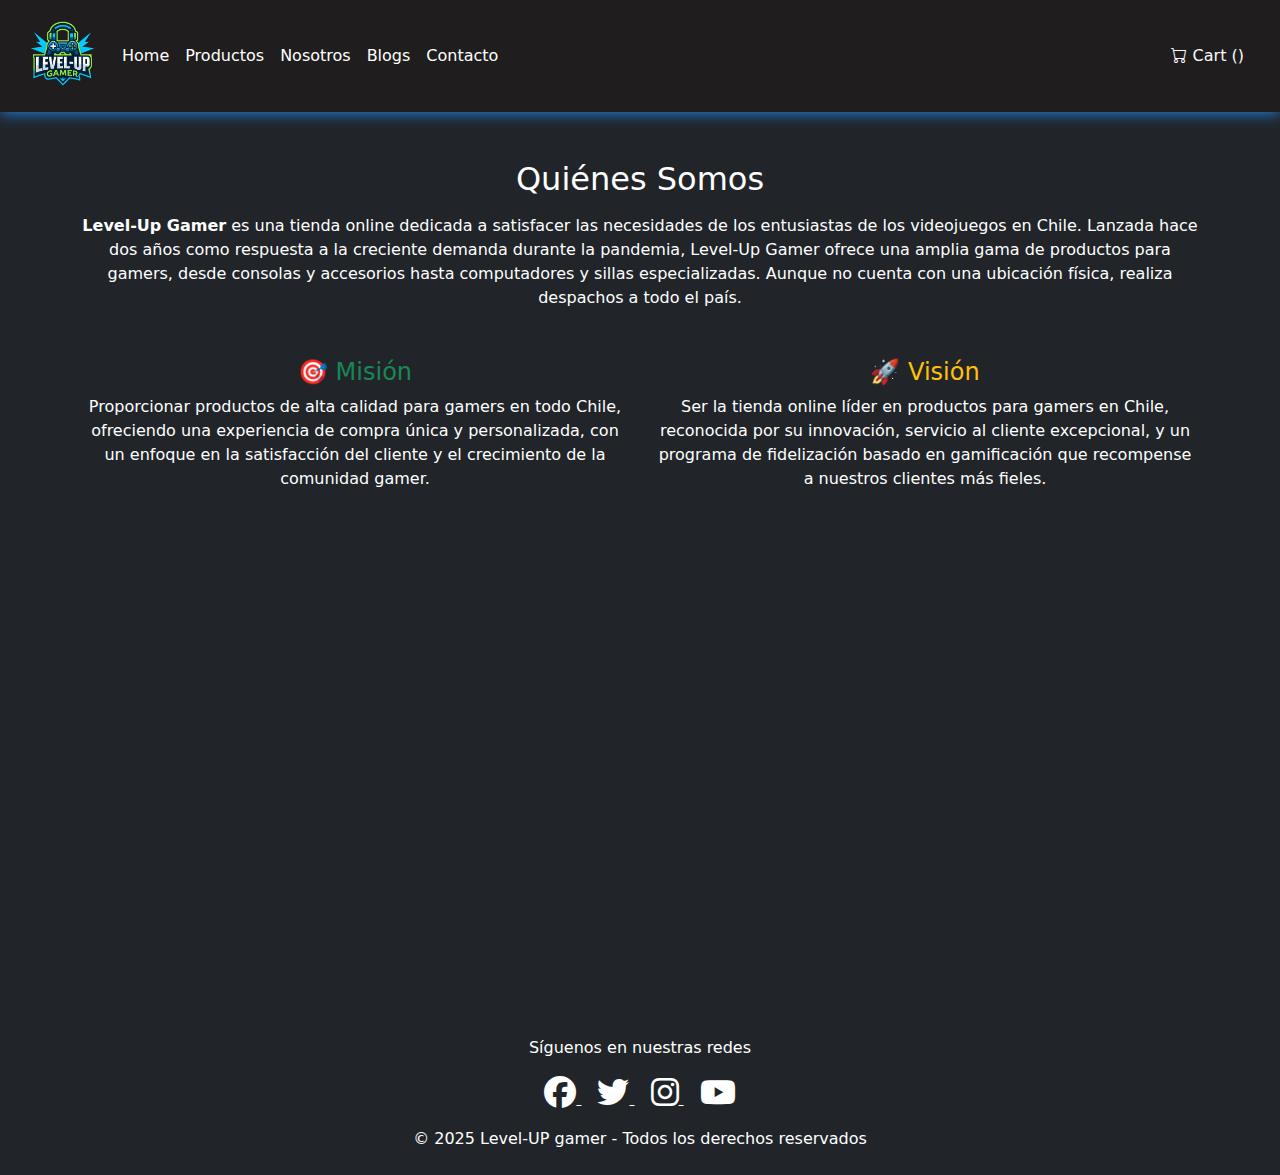
<file: nosotros.html>
<!DOCTYPE html>
<html lang="en">
  <head>
    <meta charset="UTF-8" />
    <meta name="viewport" content="width=device-width, initial-scale=1.0" />
    <title>Document</title>
    <link
      rel="stylesheet"
      href="https://cdn.jsdelivr.net/npm/bootstrap-icons/font/bootstrap-icons.css"
    />
    <link
      href="https://cdnjs.cloudflare.com/ajax/libs/font-awesome/6.4.0/css/all.min.css"
      rel="stylesheet"
    />
    <link
      href="https://cdn.jsdelivr.net/npm/bootstrap@5.3.2/dist/css/bootstrap.min.css"
      rel="stylesheet"
    />
    <link rel="stylesheet" href="assets/css/contacto.css" />
  </head>
  <body>
    <!--navbar-->
    <nav
      class="navbar navbar-expand-lg navbar-dark p-3"
      style="background-color: #1f1d1e"
    >
      <div class="container-fluid">
        <button
          class="navbar-toggler"
          type="button"
          data-bs-toggle="collapse"
          data-bs-target="#navbarTogglerDemo03"
          aria-controls="navbarTogglerDemo03"
          aria-expanded="false"
          aria-label="Toggle navigation"
        >
          <span class="navbar-toggler-icon"></span>
        </button>
        <a class="navbar-brand" href="#">
          <img
            src="./assets/img/Logotipo de _LEVEL-UP GAMER_.png"
            alt="Logo Level-Up Shop"
            height="70"
          />
        </a>
        <div class="collapse navbar-collapse" id="navbarTogglerDemo03">
          <ul class="navbar-nav me-auto mb-2 mb-lg-0">
            <li class="nav-item">
              <a class="nav-link" aria-current="page" href="index.html">Home</a>
            </li>
            <li class="nav-item">
              <a class="nav-link" href="./productos.html">Productos</a>
            </li>
            <li class="nav-item">
              <a class="nav-link" href="#">Nosotros</a>
            </li>
            <li class="nav-item">
              <a class="nav-link" href="./blogs.html">Blogs</a>
            </li>
            <li class="nav-item">
              <a class="nav-link" href="./contacto.html">Contacto</a>
            </li>
          </ul>
          <ul class="navbar-nav ms-auto">
            <li class="nav-item d-flex align-items-center">
              <a class="nav-link text-light" href="./detalleProducto.html">
                <i class="bi bi-cart"></i> Cart (<span
                  class="cant-carrito"
                ></span
                >)
              </a>
            </li>
          </ul>
        </div>
      </div>
    </nav>

    <!--Contenido de la pagina-->
    <div class="bg-dark text-white min-vh-100 p-5">
      <section class="container text-center">
        <h2 class="text-neon">Quiénes Somos</h2>
        <p class="mt-3">
          <strong>Level-Up Gamer</strong> es una tienda online dedicada a
          satisfacer las necesidades de los entusiastas de los videojuegos en
          Chile. Lanzada hace dos años como respuesta a la creciente demanda
          durante la pandemia, Level-Up Gamer ofrece una amplia gama de
          productos para gamers, desde consolas y accesorios hasta computadores
          y sillas especializadas. Aunque no cuenta con una ubicación física,
          realiza despachos a todo el país.
        </p>
      </section>

      <section class="container my-5">
        <div class="row text-center">
          <div class="col-md-6">
            <h4 class="text-success">🎯 Misión</h4>
            <p>
              Proporcionar productos de alta calidad para gamers en todo Chile,
              ofreciendo una experiencia de compra única y personalizada, con un
              enfoque en la satisfacción del cliente y el crecimiento de la
              comunidad gamer.
            </p>
          </div>
          <div class="col-md-6">
            <h4 class="text-warning">🚀 Visión</h4>
            <p>
              Ser la tienda online líder en productos para gamers en Chile,
              reconocida por su innovación, servicio al cliente excepcional, y
              un programa de fidelización basado en gamificación que recompense
              a nuestros clientes más fieles.
            </p>
          </div>
        </div>
      </section>
    </div>
    <!--footer-->
    <footer class="bg-dark text-white text-center py-4">
      <p>Síguenos en nuestras redes</p>
      <a
        href="https://www.facebook.com"
        target="_blank"
        class="text-white me-3"
      >
        <i class="fab fa-facebook fa-2x"></i>
      </a>
      <a href="https://www.twitter.com" target="_blank" class="text-white me-3">
        <i class="fab fa-twitter fa-2x"></i>
      </a>
      <a
        href="https://www.instagram.com"
        target="_blank"
        class="text-white me-3"
      >
        <i class="fab fa-instagram fa-2x"></i>
      </a>
      <a href="https://www.youtube.com" target="_blank" class="text-white">
        <i class="fab fa-youtube fa-2x"></i>
      </a>
      <p class="mt-3 mb-0 text">
        &copy; 2025 Level-UP gamer - Todos los derechos reservados
      </p>
    </footer>

    <script src="https://cdn.jsdelivr.net/npm/bootstrap@5.3.3/dist/js/bootstrap.bundle.min.js"></script>
  </body>
</html>
</file>
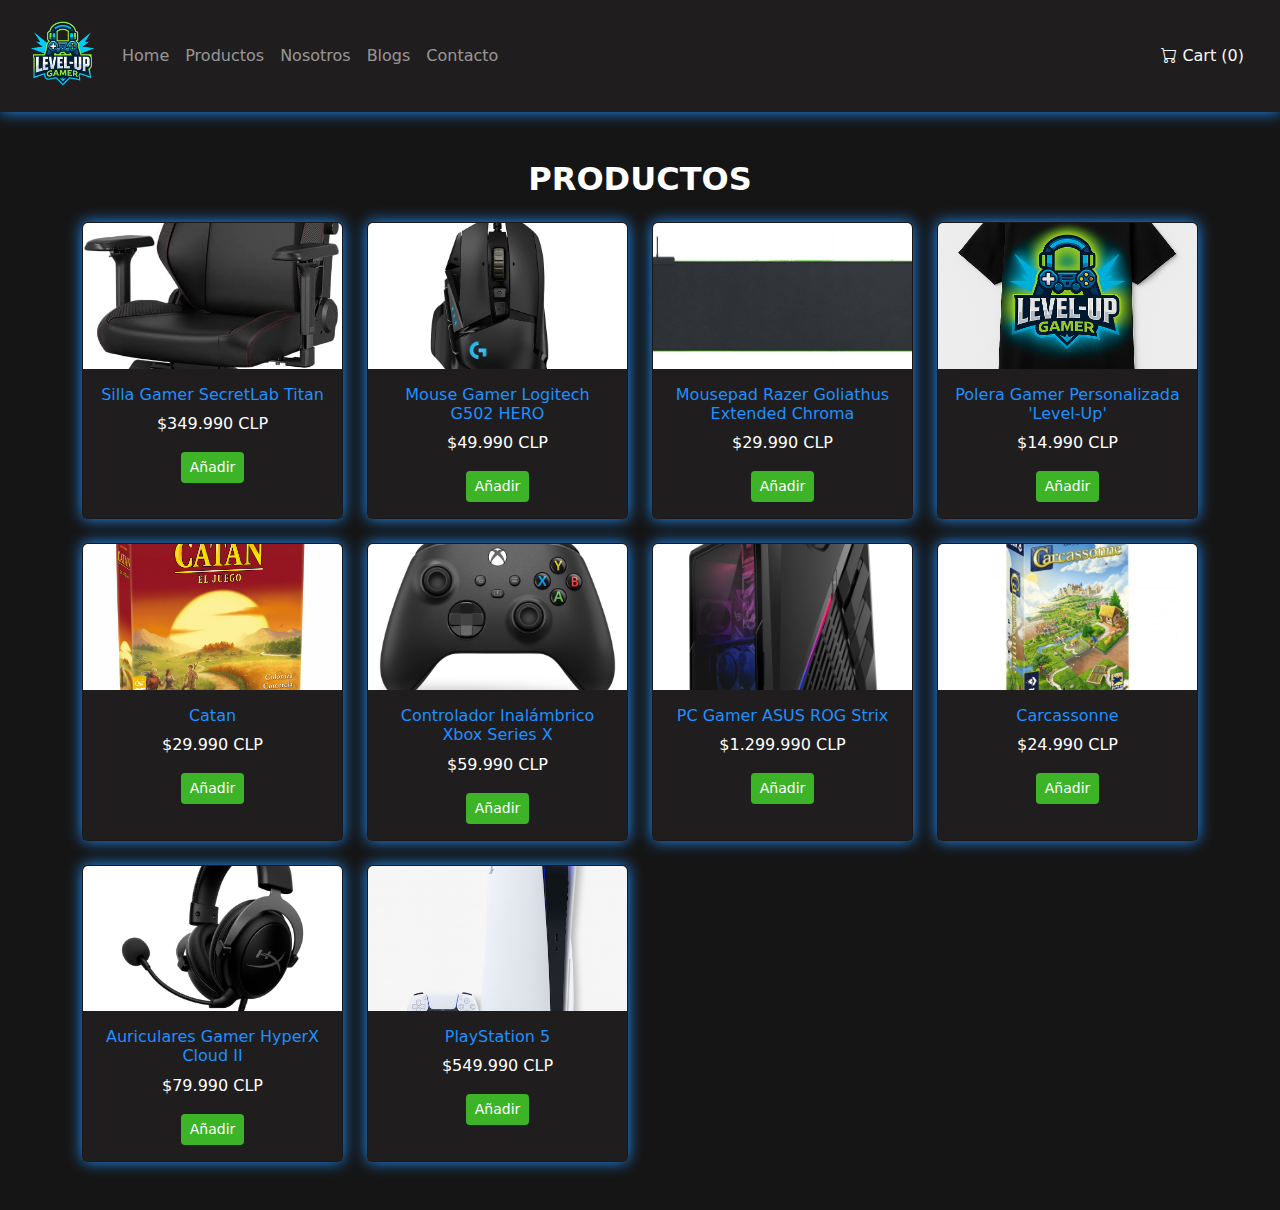
<file: productos.html>
<!DOCTYPE html>
<html lang="en">
  <head>
    <meta charset="UTF-8" />
    <meta name="viewport" content="width=device-width, initial-scale=1.0" />
    <link rel="stylesheet" href="./assets/css/productos.css" />
    <link
      href="https://cdn.jsdelivr.net/npm/bootstrap@5.3.3/dist/css/bootstrap.min.css"
      rel="stylesheet"
    />
    <link
      rel="stylesheet"
      href="https://cdn.jsdelivr.net/npm/bootstrap-icons/font/bootstrap-icons.css"
    />
    <title>Productos</title>
  </head>
  <body style="background-color: #161515">
    <!-- NAVBAR -->
    <nav
      class="navbar navbar-expand-lg navbar-dark p-3"
      style="background-color: #1f1d1e"
    >
      <div class="container-fluid">
        <button
          class="navbar-toggler"
          type="button"
          data-bs-toggle="collapse"
          data-bs-target="#navbarTogglerDemo03"
          aria-controls="navbarTogglerDemo03"
          aria-expanded="false"
          aria-label="Toggle navigation"
        >
          <span class="navbar-toggler-icon"></span>
        </button>
        <a class="navbar-brand" href="#">
          <img
            src="./assets/img/Logotipo de _LEVEL-UP GAMER_.png"
            alt="Logo Level-Up Shop"
            height="70"
          />
        </a>
        <div class="collapse navbar-collapse" id="navbarTogglerDemo03">
          <ul class="navbar-nav me-auto mb-2 mb-lg-0">
            <li class="nav-item">
              <a class="nav-link" aria-current="page" href="#">Home</a>
            </li>
            <li class="nav-item">
              <a class="nav-link" href="#">Productos</a>
            </li>
            <li class="nav-item">
              <a class="nav-link" href="#">Nosotros</a>
            </li>
            <li class="nav-item">
              <a class="nav-link" href="#">Blogs</a>
            </li>
            <li class="nav-item">
              <a class="nav-link" href="#">Contacto</a>
            </li>
          </ul>
          <ul class="navbar-nav ms-auto">
            <li class="nav-item d-flex align-items-center">
              <a class="nav-link text-light" href="#">
                <i class="bi bi-cart"></i> Cart (<span
                  class="cant-carrito"
                ></span
                >)
              </a>
            </li>
          </ul>
        </div>
      </div>
    </nav>

    <!-- SECTION PRODUCTOS -->
    <section class="container my-5">
      <h2 class="text-center fw-bold mb-4" style="color: #ffffff">PRODUCTOS</h2>

      <div class="row row-cols-1 row-cols-sm-2 row-cols-md-3 row-cols-lg-4 g-4">
        <!-- TARJETA 1 -->
        <div class="col">
          <div class="card h-100" style="background-color: #1f1d1e">
            <div class="ratio ratio-16x9">
              <img
                src="./assets/img/PRODUCTOS_silla_secretlab.jpg"
                class="card-img-top object-fit-cover"
                alt="Producto 1"
              />
            </div>

            <div
              class="card-body ali text-center"
              style="background-color: #1f1d1e"
            >
              <a href="#" class="text-decoration-none">
                <h6 class="mb-2" style="color: #1e90ff">
                  Silla Gamer SecretLab Titan
                </h6>
              </a>
              <p class="mb-3" style="color: #ffffff">$349.990 CLP</p>
              <button
                class="btn btn-add btn-sm"
                style="background-color: #3db427; color: #ffffff"
              >
                Añadir
              </button>
            </div>
          </div>
        </div>

        <!-- TARJETA 2 -->
        <div class="col">
          <div class="card h-100" style="background-color: #1f1d1e">
            <div class="ratio ratio-16x9">
              <img
                src="./assets/img/logitech g502 hero.jpg"
                class="card-img-top object-fit-cover"
                alt="Producto 2"
              />
            </div>
            <div
              class="card-body ali text-center"
              style="background-color: #1f1d1e"
            >
              <a href="#" class="text-decoration-none"
                ><h6 class="mb-2" style="color: #1e90ff">
                  Mouse Gamer Logitech G502 HERO
                </h6></a
              >
              <p class="mb-3" style="color: #ffffff">$49.990 CLP</p>
              <button
                class="btn btn-add btn-sm"
                style="background-color: #3db427; color: #ffffff"
              >
                Añadir
              </button>
            </div>
          </div>
        </div>

        <!-- TARJETA 3 -->
        <div class="col">
          <div class="card h-100" style="background-color: #1f1d1e">
            <div class="ratio ratio-16x9">
              <img
                src="./assets/img/Razer-Goliathus-Extended-Chroma.jpg"
                class="card-img-top object-fit-cover"
                alt="Producto 2"
              />
            </div>
            <div
              class="card-body ali text-center"
              style="background-color: #1f1d1e"
            >
              <a href="#" class="text-decoration-none"
                ><h6 class="mb-2" style="color: #1e90ff">
                  Mousepad Razer Goliathus Extended Chroma
                </h6></a
              >
              <p class="mb-3" style="color: #ffffff">$29.990 CLP</p>
              <button
                class="btn btn-add btn-sm"
                style="background-color: #3db427; color: #ffffff"
              >
                Añadir
              </button>
            </div>
          </div>
        </div>

        <!-- TARJETA 4 -->
        <div class="col">
          <div class="card h-100" style="background-color: #1f1d1e">
            <div class="ratio ratio-16x9">
              <img
                src="./assets/img/polera_LEVELUP.png"
                class="card-img-top object-fit-cover"
                alt="Producto 2"
              />
            </div>
            <div
              class="card-body ali text-center"
              style="background-color: #1f1d1e"
            >
              <a href="#" class="text-decoration-none"
                ><h6 class="mb-2" style="color: #1e90ff">
                  Polera Gamer Personalizada 'Level-Up'
                </h6></a
              >
              <p class="mb-3" style="color: #ffffff">$14.990 CLP</p>
              <button
                class="btn btn-add btn-sm"
                style="background-color: #3db427; color: #ffffff"
              >
                Añadir
              </button>
            </div>
          </div>
        </div>

        <!-- TARJETA 5 -->
        <div class="col">
          <div class="card h-100" style="background-color: #1f1d1e">
            <div class="ratio ratio-16x9">
              <img
                src="./assets/img/catan.png"
                class="card-img-top object-fit-cover"
                alt="Producto 2"
              />
            </div>
            <div
              class="card-body ali text-center"
              style="background-color: #1f1d1e"
            >
              <a href="#" class="text-decoration-none"
                ><h6 class="mb-2" style="color: #1e90ff">Catan</h6></a
              >
              <p class="mb-3" style="color: #ffffff">$29.990 CLP</p>
              <button
                class="btn btn-add btn-sm"
                style="background-color: #3db427; color: #ffffff"
              >
                Añadir
              </button>
            </div>
          </div>
        </div>

        <!-- TARJETA 6 -->
        <div class="col">
          <div class="card h-100" style="background-color: #1f1d1e">
            <div class="ratio ratio-16x9">
              <img
                src="./assets/img/mando xbox.jpg"
                class="card-img-top object-fit-cover"
                alt="Producto 2"
              />
            </div>
            <div
              class="card-body ali text-center"
              style="background-color: #1f1d1e"
            >
              <a href="#" class="text-decoration-none"
                ><h6 class="mb-2" style="color: #1e90ff">
                  Controlador Inalámbrico Xbox Series X
                </h6></a
              >
              <p class="mb-3" style="color: #ffffff">$59.990 CLP</p>
              <button
                class="btn btn-add btn-sm"
                style="background-color: #3db427; color: #ffffff"
              >
                Añadir
              </button>
            </div>
          </div>
        </div>

        <!-- TARJETA 7 -->
        <div class="col">
          <div class="card h-100" style="background-color: #1f1d1e">
            <div class="ratio ratio-16x9">
              <img
                src="./assets/img/ROG strix.jpg"
                class="card-img-top object-fit-cover"
                alt="Producto 2"
              />
            </div>
            <div
              class="card-body ali text-center"
              style="background-color: #1f1d1e"
            >
              <a href="#" class="text-decoration-none"
                ><h6 class="mb-2" style="color: #1e90ff">
                  PC Gamer ASUS ROG Strix
                </h6></a
              >
              <p class="mb-3" style="color: #ffffff">$1.299.990 CLP</p>
              <button
                class="btn btn-add btn-sm"
                style="background-color: #3db427; color: #ffffff"
              >
                Añadir
              </button>
            </div>
          </div>
        </div>

        <!-- TARJETA 8 -->
        <div class="col">
          <div class="card h-100" style="background-color: #1f1d1e">
            <div class="ratio ratio-16x9">
              <img
                src="./assets/img/carcassonne.jpg"
                class="card-img-top object-fit-cover"
                alt="Producto 2"
              />
            </div>
            <div
              class="card-body ali text-center"
              style="background-color: #1f1d1e"
            >
              <a href="#" class="text-decoration-none"
                ><h6 class="mb-2" style="color: #1e90ff">Carcassonne</h6></a
              >
              <p class="mb-3" style="color: #ffffff">$24.990 CLP</p>
              <button
                class="btn btn-add btn-sm"
                style="background-color: #3db427; color: #ffffff"
              >
                Añadir
              </button>
            </div>
          </div>
        </div>

        <!-- TARJETA 9 -->
        <div class="col">
          <div class="card h-100" style="background-color: #1f1d1e">
            <div class="ratio ratio-16x9">
              <img
                src="./assets/img/hyperx_cloud_ii_gunmetal_1_main.jpg"
                class="card-img-top object-fit-cover"
                alt="Producto 2"
              />
            </div>
            <div
              class="card-body ali text-center"
              style="background-color: #1f1d1e"
            >
              <a href="#" class="text-decoration-none"
                ><h6 class="mb-2" style="color: #1e90ff">
                  Auriculares Gamer HyperX Cloud II
                </h6></a
              >
              <p class="mb-3" style="color: #ffffff">$79.990 CLP</p>
              <button
                class="btn btn-add btn-sm"
                style="background-color: #3db427; color: #ffffff"
              >
                Añadir
              </button>
            </div>
          </div>
        </div>

        <!-- TARJETA 10 -->
        <div class="col">
          <div class="card h-100" style="background-color: #1f1d1e">
            <div class="ratio ratio-16x9">
              <img
                src="./assets/img/ps5.png"
                class="card-img-top object-fit-cover"
                alt="Producto 2"
              />
            </div>
            <div
              class="card-body ali text-center"
              style="background-color: #1f1d1e"
            >
              <a href="#" class="text-decoration-none"
                ><h6 class="mb-2" style="color: #1e90ff">PlayStation 5</h6></a
              >
              <p class="mb-3" style="color: #ffffff">$549.990 CLP</p>
              <button
                class="btn btn-add btn-sm"
                style="background-color: #3db427; color: #ffffff"
              >
                Añadir
              </button>
            </div>
          </div>
        </div>
      </div>
    </section>
    <script src="https://cdn.jsdelivr.net/npm/bootstrap@5.3.3/dist/js/bootstrap.bundle.min.js"></script>
    <script src="./assets/js/productos.js"></script>
  </body>
</html>
</file>
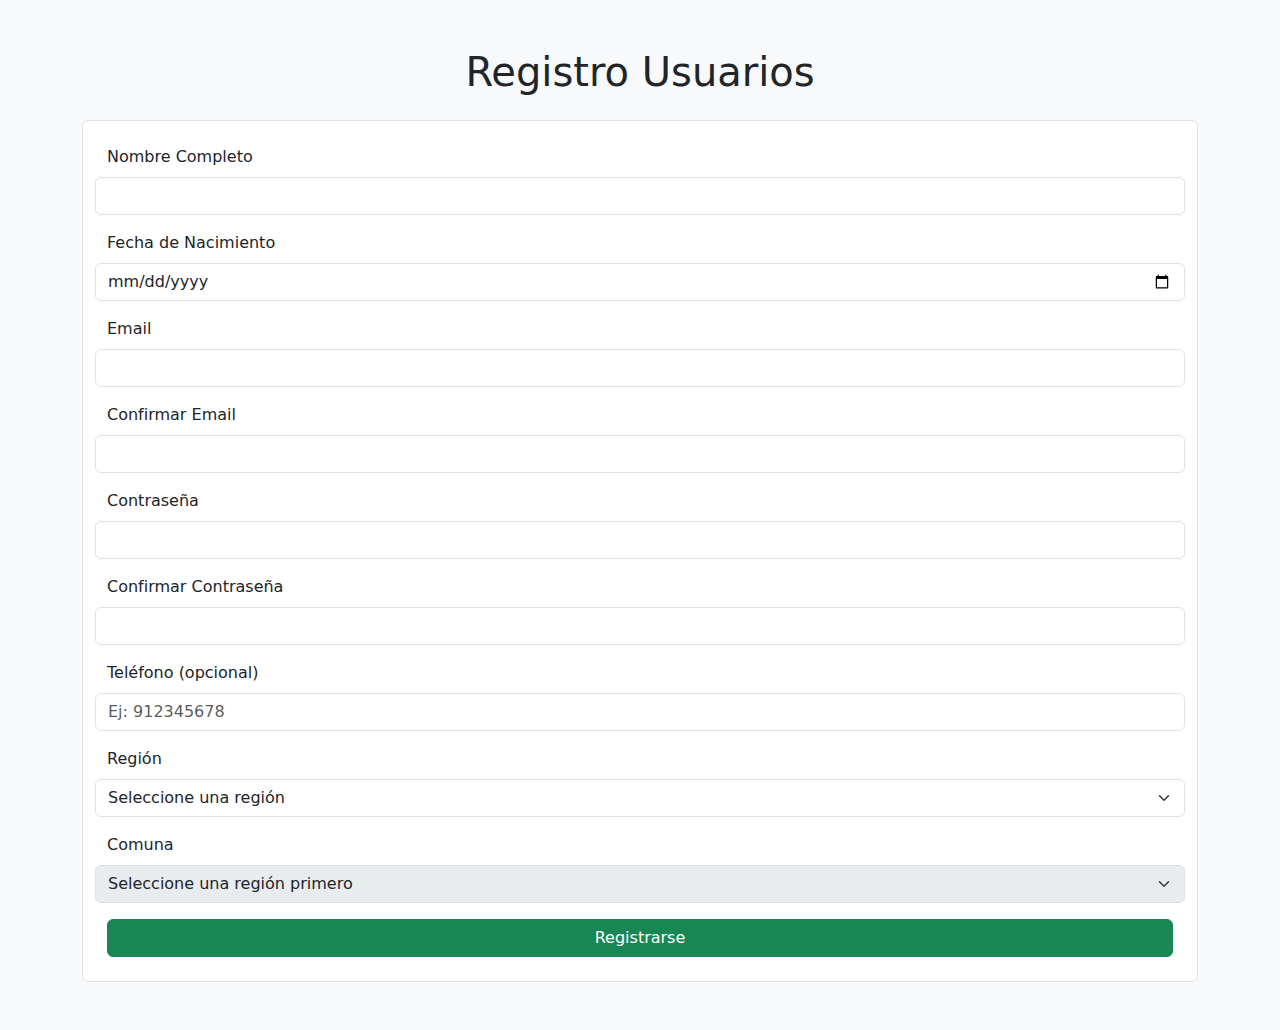
<file: registroUsuario.html>
<!DOCTYPE html>
<html lang="es">
  <head>
    <meta charset="UTF-8" />
    <meta name="viewport" content="width=device-width, initial-scale=1.0" />
    <title>Registro de Usuarios</title>

    <link
      href="https://cdn.jsdelivr.net/npm/bootstrap@5.3.2/dist/css/bootstrap.min.css"
      rel="stylesheet"
    />
  </head>
  <body class="bg-light">
    <div class="container py-5">
      <h1 class="mb-4 text-center">Registro Usuarios</h1>

      <!-- Contenedor de alertas -->
      <div class="alert-container"></div>

      <form id="userform" class="border p-4 rounded bg-white">
        <div class="row mb-3">
          <label for="nombre" class="form-label">Nombre Completo</label>
          <input type="text" id="nombre" class="form-control" required />
        </div>

        <div class="row mb-3">
          <label for="fechaNacimiento" class="form-label"
            >Fecha de Nacimiento</label
          >
          <!-- Se permite seleccionar cualquier fecha -->
          <input
            type="date"
            id="fechaNacimiento"
            class="form-control"
            required
          />
        </div>

        <div class="row mb-3">
          <label for="correo" class="form-label">Email</label>
          <input type="email" id="correo" class="form-control" required />
        </div>

        <div class="row mb-3">
          <label for="ccorreo" class="form-label">Confirmar Email</label>
          <input type="email" id="ccorreo" class="form-control" required />
        </div>

        <div class="row mb-3">
          <label for="contraseña" class="form-label">Contraseña</label>
          <input
            type="password"
            id="contraseña"
            class="form-control"
            minlength="6"
            required
          />
        </div>

        <div class="row mb-3">
          <label for="ccontraseña" class="form-label"
            >Confirmar Contraseña</label
          >
          <input
            type="password"
            id="ccontraseña"
            class="form-control"
            minlength="6"
            required
          />
        </div>

        <div class="row mb-3">
          <label for="telefono" class="form-label">Teléfono (opcional)</label>
          <input
            type="tel"
            id="telefono"
            class="form-control"
            placeholder="Ej: 912345678"
          />
        </div>

        <div class="row mb-3">
          <label for="region" class="form-label">Región</label>
          <select class="form-select" id="region" required>
            <option selected disabled>Seleccione una región</option>
            <option>Región de Valparaíso</option>
            <option>Región Metropolitana</option>
          </select>
        </div>

        <div class="row mb-3">
          <label for="comuna" class="form-label">Comuna</label>
          <select class="form-select" id="comuna" required disabled>
            <option selected disabled>Seleccione una región primero</option>
          </select>
        </div>

        <div class="d-grid">
          <button type="submit" class="btn btn-success">Registrarse</button>
        </div>
      </form>
    </div>

    <!-- Modal: Menor de edad -->
    <div
      class="modal fade"
      id="minorModal"
      tabindex="-1"
      aria-labelledby="minorModalLabel"
      aria-hidden="true"
    >
      <div class="modal-dialog modal-dialog-centered">
        <div class="modal-content">
          <div class="modal-header bg-warning-subtle">
            <h5 class="modal-title" id="minorModalLabel">
              Requisito no cumplido
            </h5>
            <button
              type="button"
              class="btn-close"
              data-bs-dismiss="modal"
              aria-label="Cerrar"
            ></button>
          </div>
          <div class="modal-body">
            Para registrarte debes ser <strong>mayor de 18 años</strong>. La
            fecha ingresada indica que no cumples con este requisito.
          </div>
          <div class="modal-footer">
            <button
              type="button"
              class="btn btn-secondary"
              data-bs-dismiss="modal"
            >
              Entendido
            </button>
          </div>
        </div>
      </div>
    </div>

    <script src="https://cdn.jsdelivr.net/npm/bootstrap@5.3.2/dist/js/bootstrap.bundle.min.js"></script>
    <script src="assets/js/registroUsuario.js"></script>
  </body>
</html>
</file>
<file: assets/css/blogs.css>
.navbar {
  box-shadow: 0 0 15px rgba(30, 144, 255);
}

.news-card {
  box-shadow: 0 0 15px rgba(30, 144, 255);
}
</file>
<file: CSS/style.css>
body {
  background-color: #000;
  color: #e0e0e0;
}

.navbar {
  background-color: #000 !important;
}

.navbar-brand,
.main-header h1 {
  color: #39ff14 !important;
  font-weight: bold;
  text-shadow: #39ff14 0px 0px 10px;
}


.btn-primary, .btn-success,.btn-outline-light {
  background-color: #39ff14;
  border: none;
  color: #000;
  font-weight: bold;
  transition: all 0.3s ease;
}

.btn-primary:hover, .btn-outline-light:hover {
  background-color: #37ff146c;
  color: #fff;
  transform: scale(1.05);
}

.card {
  background-color: #1a1a1a;
  border: 1px solid #333;
  color: #e0e0e0;
  transition: transform 0.3s ease, box-shadow 0.3s ease;
}

footer {
  background-color: #000;
  color: #333;
  text-align: center;
}
</file>
<file: assets/css/contacto.css>
.navbar {
  box-shadow: 0 0 15px rgba(30, 144, 255);
}

.nav-link {
  color: #ffffff;
}
</file>
<file: assets/css/detalleProducto.css>
.navbar {
    box-shadow: 0 0 15px rgba(30, 144, 255);
  }
  
  .nav-link {
    color: #ffffff;
  }
  
  .card {
    box-shadow: 0 0 15px rgba(30, 144, 255);
    transition: all 0.3s;
  }
  
  .card:hover {
    transform: scale(1.15);
  }
</file>
<file: assets/css/homeAdmin.css>
:root {
  --sidebar-width: 240px;
  --line: rgba(0, 0, 0, 0.12);
  --bg-app: #f5f6f8;
  --bg-side: #f0f1f3;
  --brand: #0d6efd;
}

/* Base + marco perimetral (como mockup) */
* {
  box-sizing: border-box;
}
html,
body {
  height: 100%;
}
body {
  margin: 0;
  background: var(--bg-app);
  font-family: system-ui, -apple-system, "Segoe UI", Roboto, "Helvetica Neue",
    Arial;
}
.app {
  display: flex;
  min-height: calc(100vh - 24px);
  margin: 12px;
  border: 2px solid #2f2f2f;
  border-radius: 4px;
  overflow: hidden;
  background: #fff;
}

/* Sidebar fijo */
.app-sidebar {
  width: var(--sidebar-width);
  background: var(--bg-side);
  border-right: 1px solid var(--line);
  display: flex;
  flex-direction: column;
}
.brand {
  height: 64px;
  padding: 0 1rem;
  display: flex;
  align-items: center;
  gap: 0.5rem;
  border-bottom: 1px solid var(--line);
}
.logo {
  width: 28px;
  height: 28px;
  border: 2px solid var(--brand);
  border-radius: 50%;
  display: inline-flex;
  align-items: center;
  justify-content: center;
  font-weight: 700;
  color: var(--brand);
}

/* Navegación */
.nav-section-title {
  font-size: 0.75rem;
  text-transform: uppercase;
  letter-spacing: 0.04em;
  color: #6c757d;
  margin: 0.75rem 1rem 0.25rem;
}
.sidebar-nav .nav-link {
  display: flex;
  align-items: center;
  gap: 0.75rem;
  padding: 0.6rem 1rem;
  color: #343a40;
  border-radius: 0.5rem;
  margin: 0.125rem 0.5rem;
  text-decoration: none;
}
.sidebar-nav .nav-link:hover {
  background: #e6f0ff;
  color: var(--brand);
}
.sidebar-nav .nav-link.active {
  background: #dce8ff;
  color: var(--brand);
  font-weight: 600;
}
.sidebar-sep {
  height: 1px;
  background: var(--line);
  margin: 0.5rem 0.75rem;
}

/* Footer del sidebar */
.sidebar-footer {
  margin-top: auto;
  border-top: 1px solid var(--line);
  padding: 0.5rem;
}
.profile-card {
  display: flex;
  align-items: center;
  gap: 0.75rem;
  padding: 0.5rem;
  border-radius: 0.75rem;
}
.profile-card:hover {
  background: #e9ecef;
}
.avatar {
  width: 36px;
  height: 36px;
  border-radius: 50%;
  background: #212529;
  color: #fff;
  display: flex;
  align-items: center;
  justify-content: center;
  font-weight: 700;
}

/* Contenido */
.app-content {
  flex: 1;
  display: flex;
  flex-direction: column;
  background: #f7f7f7;
}
.content-header {
  display: flex;
  align-items: center;
  justify-content: space-between;
  padding: 1rem 1.25rem;
  border-bottom: 1px solid var(--line);
  background: #f7f7f7;
}
.content-header h1 {
  margin: 0;
  font-size: 1.8rem;
}
.content-bell {
  font-size: 1.1rem;
}

/* Dos zonas apiladas con divisor (mockup) */
.content-body {
  flex: 1;
  display: flex;
  flex-direction: column;
  padding: 10px;
}
.panel {
  background: #eeeeee;
  border: 1px solid var(--line);
  border-radius: 0.25rem;
}
.panel-top {
  min-height: 300px;
}
.panel-bottom {
  min-height: 320px;
  display: flex;
  align-items: center;
  justify-content: center;
}
.content-divider {
  height: 1px;
  background: var(--line);
  margin: 0.75rem 0;
}

/* (Opcional) centrar todo el texto dentro de paneles */
.place-items-center {
  place-items: center;
}
</file>
<file: assets/css/inicioSesion.css>
/* Navbar */
.navbar {
  box-shadow: 0 0 15px rgba(30, 144, 255, 0.6);
}

.nav-link {
  color: #ffffff;
}

/* Contenedor principal del formulario */
.container {
  max-width: 500px; /* el formulario no será más ancho que 500px */
  margin: 50px auto; /* centrado con margen superior */
  padding: 2rem;
  border-radius: 10px;
  box-shadow: 0 0 15px rgba(30, 144, 255, 0.6);
  background-color: #1f1d1e;
}

/* Formulario */
#userform {
  color: #ffffff;
}

/* Inputs */
#userform .form-control {
  background-color: #2a2a2a;
  border: none;
  color: #ffffff;
}

#userform .form-control:focus {
  background-color: #333;
  color: #ffffff;
  box-shadow: 0 0 5px #1e90ff;
}

/* Botón */
#userform button {
  background-color: #1e90ff;
  border: none;
  padding: 0.75rem;
  font-weight: bold;
}

#userform button:hover {
  background-color: #187bcd;
}

/* Responsividad en móviles */
@media (max-width: 576px) {
  .container {
    max-width: 90%; /* se ajusta al ancho del móvil */
    padding: 1.5rem;
  }
}
</file>
<file: assets/css/productos.css>
.navbar {
  box-shadow: 0 0 15px rgba(30, 144, 255);
}

.nav-link {
  color: #ffffff;
}

.card {
  box-shadow: 0 0 15px rgba(30, 144, 255);
  transition: all 0.3s;
}

.card:hover {
  transform: scale(1.05);
}
</file>
